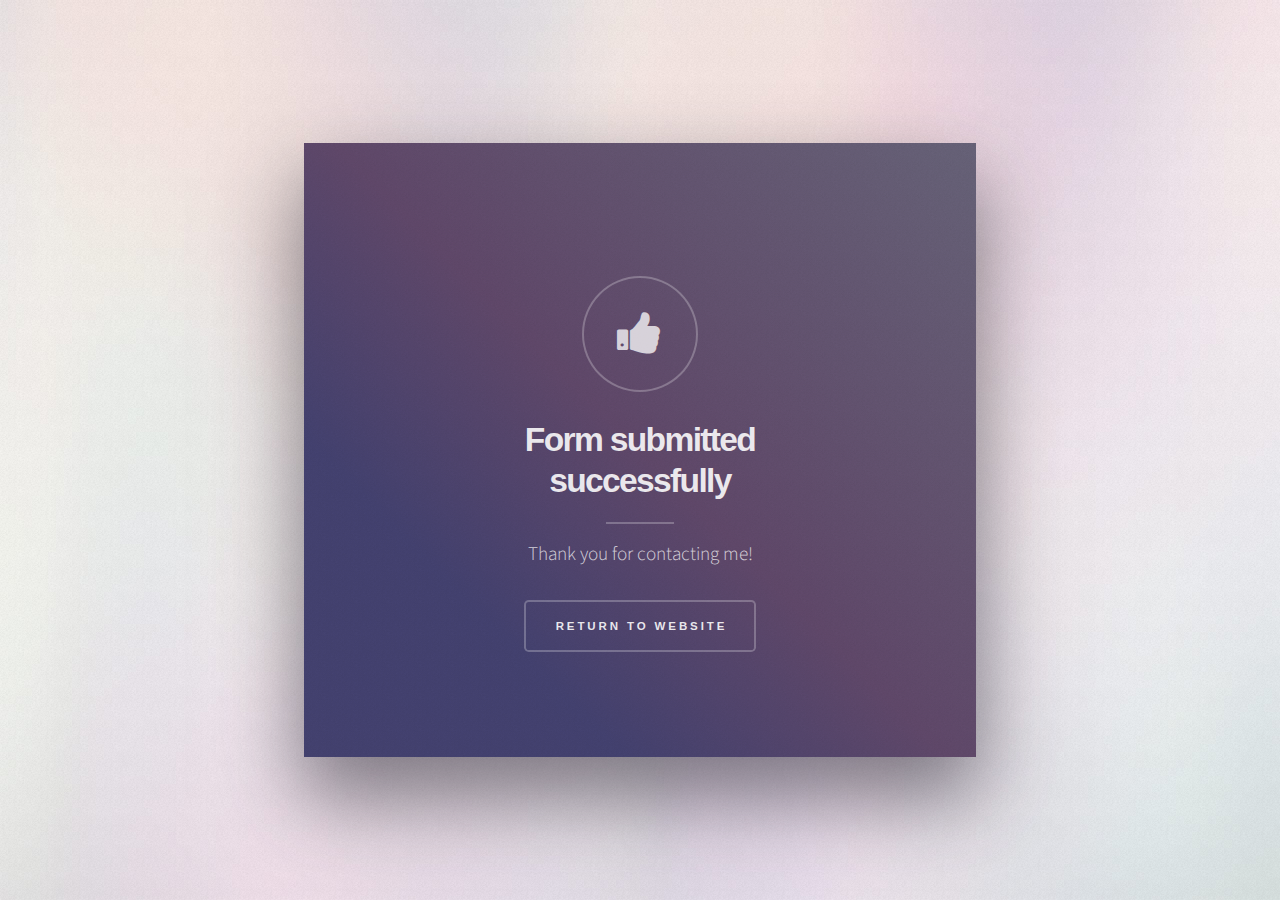
<file: thanks.html>
<!DOCTYPE HTML>
<html>
	<head>
		<title>Thank you for contacting me!</title>
		<meta charset="utf-8" />
		<meta name="viewport" content="width=device-width, initial-scale=1, user-scalable=no" />
		<link rel="stylesheet" href="assets/css/main.css" />
      <link rel="apple-touch-icon" sizes="180x180" href="images/favicons/apple-touch-icon.png">
      <link rel="icon" type="image/png" sizes="32x32" href="images/favicons/favicon-32x32.png">
      <link rel="icon" type="image/png" sizes="16x16" href="images/favicons/favicon-16x16.png">
      <link rel="manifest" href="images/site.webmanifest">
      <link rel="mask-icon" href="images/favicons/safari-pinned-tab.svg" color="#5bbad5">
      <link rel="shortcut icon" href="images/favicons/favicon.ico">
      <meta name="msapplication-TileColor" content="#603cba">
      <meta name="msapplication-config" content="images/browserconfig.xml">
      <meta name="theme-color" content="#ffffff">
		<noscript><link rel="stylesheet" href="assets/css/noscript.css" /></noscript>
	</head>
	<body>

		<!-- Page Wrapper -->
			<div id="page-wrapper">

				<!-- Wrapper -->
					<div id="wrapper-thanks">

						<!-- Panel -->
							<section class="panel banner color4 small">
								<div class="thanks span-8">
									<ul class="grid-icons two thanks">
										<li><span class="icon fa-thumbs-up"></span></li>
									</ul>
									<h2 class="major centered">Form submitted successfully</h2>
									<p>Thank you for contacting me!</p>
									<a href="https://augine.github.io" class="button">Return to website</a>
								</div>
							</section>

					</div>

			</div>

		<!-- Scripts -->
			<script src="assets/js/jquery.min.js"></script>
			<script src="assets/js/skel.min.js"></script>
			<script src="assets/js/main.js"></script>

	</body>
</html>
</file>
<file: assets/css/noscript.css>
/*
	Ethereal by HTML5 UP
	html5up.net | @ajlkn
	Free for personal and commercial use under the CCA 3.0 license (html5up.net/license)
*/

/* Page */

	body {
		overflow-x: scroll;
	}
</file>
<file: assets/css/main.css>
@import url(font-awesome.min.css);
@import url("https://fonts.googleapis.com/css?family=Source+Sans+Pro:300,400,300i,400i");

/*
	Ethereal by HTML5 UP
	html5up.net | @ajlkn
	Free for personal and commercial use under the CCA 3.0 license (html5up.net/license)
*/

/* Reset */

	html, body, div, span, applet, object, iframe, h1, h2, h3, h4, h5, h6, p, blockquote, pre, a, abbr, acronym, address, big, cite, code, del, dfn, em, img, ins, kbd, q, s, samp, small, strike, strong, sub, sup, tt, var, b, u, i, center, dl, dt, dd, ol, ul, li, fieldset, form, label, legend, table, caption, tbody, tfoot, thead, tr, th, td, article, aside, canvas, details, embed, figure, figcaption, footer, header, hgroup, menu, nav, output, ruby, section, summary, time, mark, audio, video {
		margin: 0;
		padding: 0;
		border: 0;
		font-size: 100%;
		font: inherit;
		vertical-align: baseline;
	}

	article, aside, details, figcaption, figure, footer, header, hgroup, menu, nav, section {
		display: block;
	}

	body {
		line-height: 1;
	}

	ol, ul {
		list-style: none;
	}

	blockquote, q {
		quotes: none;
	}

	blockquote:before, blockquote:after, q:before, q:after {
		content: '';
		content: none;
	}

	table {
		border-collapse: collapse;
		border-spacing: 0;
	}

	body {
		-webkit-text-size-adjust: none;
	}

/* Box Model */

	*, *:before, *:after {
		-moz-box-sizing: border-box;
		-webkit-box-sizing: border-box;
		box-sizing: border-box;
	}

/* Page */

	@-moz-keyframes load-spinner {
		0% {
			-moz-transform: rotate(0deg);
			-webkit-transform: rotate(0deg);
			-ms-transform: rotate(0deg);
			transform: rotate(0deg);
		}

		100% {
			-moz-transform: rotate(360deg);
			-webkit-transform: rotate(360deg);
			-ms-transform: rotate(360deg);
			transform: rotate(360deg);
		}
	}

	@-webkit-keyframes load-spinner {
		0% {
			-moz-transform: rotate(0deg);
			-webkit-transform: rotate(0deg);
			-ms-transform: rotate(0deg);
			transform: rotate(0deg);
		}

		100% {
			-moz-transform: rotate(360deg);
			-webkit-transform: rotate(360deg);
			-ms-transform: rotate(360deg);
			transform: rotate(360deg);
		}
	}

	@-ms-keyframes load-spinner {
		0% {
			-moz-transform: rotate(0deg);
			-webkit-transform: rotate(0deg);
			-ms-transform: rotate(0deg);
			transform: rotate(0deg);
		}

		100% {
			-moz-transform: rotate(360deg);
			-webkit-transform: rotate(360deg);
			-ms-transform: rotate(360deg);
			transform: rotate(360deg);
		}
	}

	@keyframes load-spinner {
		0% {
			-moz-transform: rotate(0deg);
			-webkit-transform: rotate(0deg);
			-ms-transform: rotate(0deg);
			transform: rotate(0deg);
		}

		100% {
			-moz-transform: rotate(360deg);
			-webkit-transform: rotate(360deg);
			-ms-transform: rotate(360deg);
			transform: rotate(360deg);
		}
	}

	@-ms-viewport {
		width: device-width;
	}

	html {
		width: 100%;
		height: 100%;
	}

	body {
		display: -moz-flex;
		display: -webkit-flex;
		display: -ms-flex;
		display: flex;
		-moz-align-items: center;
		-webkit-align-items: center;
		-ms-align-items: center;
		align-items: center;
		-moz-justify-content: -moz-flex-start;
		-webkit-justify-content: -webkit-flex-start;
		-ms-justify-content: -ms-flex-start;
		justify-content: flex-start;
		-ms-overflow-style: scrollbar;
		width: 100%;
		height: 100%;
		min-height: 30rem;
		overflow: hidden;
	}

		body:before {
			-moz-animation: load-spinner 1s infinite linear;
			-webkit-animation: load-spinner 1s infinite linear;
			-ms-animation: load-spinner 1s infinite linear;
			animation: load-spinner 1s infinite linear;
			-moz-transition: opacity 0.25s ease;
			-webkit-transition: opacity 0.25s ease;
			-ms-transition: opacity 0.25s ease;
			transition: opacity 0.25s ease;
			-moz-transition-delay: 0s;
			-webkit-transition-delay: 0s;
			-ms-transition-delay: 0s;
			transition-delay: 0s;
			-moz-pointer-events: none;
			-webkit-pointer-events: none;
			-ms-pointer-events: none;
			pointer-events: none;
			content: '';
			display: block;
			position: absolute;
			top: 50%;
			left: 50%;
			width: 4rem;
			height: 4rem;
			margin: -2rem 0 0 -2rem;
			background-image: url("data:image/svg+xml;charset=utf8,%3Csvg xmlns='http://www.w3.org/2000/svg' xmlns:xlink='http://www.w3.org/1999/xlink' width='96px' height='96px' viewBox='0 0 96 96' zoomAndPan='disable'%3E%3Cstyle%3Ecircle %7Bfill: transparent%3B stroke: %232e2b37%3B stroke-width: 1.5px%3B %7D%3C/style%3E%3Cdefs%3E%3CclipPath id='corner'%3E%3Cpolygon points='0,0 48,0 48,48 96,48 96,96 0,96' /%3E%3C/clipPath%3E%3C/defs%3E%3Cg clip-path='url(%23corner)'%3E%3Ccircle cx='48' cy='48' r='32'/%3E%3C/g%3E%3C/svg%3E");
			background-position: center;
			background-repeat: no-repeat;
			background-size: 4rem;
			opacity: 0;
		}

		body:after {
			-moz-pointer-events: none;
			-webkit-pointer-events: none;
			-ms-pointer-events: none;
			pointer-events: none;
			content: '';
			display: block;
			position: fixed;
			top: 0;
			left: 0;
			width: 100%;
			height: 100%;
			z-index: -1;
			background-attachment: fixed;
			background-color: #e1e6e1;
			background-image: url("../../images/overlay.png"), url("../../images/bg.jpg");
			background-repeat: repeat, repeat-x;
			background-size: 128px 128px, cover;
		}

		body.is-loading *, body.is-loading *:before, body.is-loading *:after {
			-moz-animation: none !important;
			-webkit-animation: none !important;
			-ms-animation: none !important;
			animation: none !important;
			-moz-transition: none !important;
			-webkit-transition: none !important;
			-ms-transition: none !important;
			transition: none !important;
		}

		body.is-loading:before {
			-moz-transition: opacity 1s ease;
			-webkit-transition: opacity 1s ease;
			-ms-transition: opacity 1s ease;
			transition: opacity 1s ease;
			-moz-transition-delay: 0.75s;
			-webkit-transition-delay: 0.75s;
			-ms-transition-delay: 0.75s;
			transition-delay: 0.75s;
			opacity: 0.25;
		}

	@media screen and (max-width: 736px) {

		html {
			height: auto;
		}

		body {
			height: auto;
			overflow-x: hidden;
			overflow-y: auto;
		}

	}

	@media screen and (max-width: 480px) {

		html, body {
			min-width: 320px;
		}

	}

/* Typography */

	html {
		font-size: 18pt;
		font-size: 1vmax;
	}

		@media screen and (max-width: 1680px) {

			html {
				font-size: 12pt;
				font-size: 1.1vmax;
			}

		}

		@media screen and (max-width: 1280px) {

			html {
				font-size: 11pt;
				font-size: 1.5vmax;
			}

		}

	body, input, select, textarea {
		color: rgba(255, 255, 255, 0.75);
		font-family: "Source Sans Pro", Helvetica, sans-serif;
		font-size: 1rem;
		font-weight: 300;
		line-height: 1.65;
	}

	a {
		-moz-transition: color 0.2s ease-in-out, border-bottom-color 0.2s ease-in-out;
		-webkit-transition: color 0.2s ease-in-out, border-bottom-color 0.2s ease-in-out;
		-ms-transition: color 0.2s ease-in-out, border-bottom-color 0.2s ease-in-out;
		transition: color 0.2s ease-in-out, border-bottom-color 0.2s ease-in-out;
		color: inherit;
		border-bottom: dotted 1px;
		text-decoration: none;
	}

		a:hover {
			border-bottom-color: transparent;
			color: #ffe4b4;
		}

	strong, b {
		color: rgba(255, 255, 255, 0.875);
		font-weight: 400;
	}

	em, i {
		font-style: italic;
	}

	p {
		margin: 0 0 1.5rem 0;
	}

		body.is-ie p {
			width: 100%;
		}

	h1, h2, h3, h4, h5, h6 {
		color: rgba(255, 255, 255, 0.875);
		font-family: Arial, Helvetica, sans-serif;
		font-weight: 700;
		line-height: 1.3;
		margin: 0 0 0.75rem 0;
		letter-spacing: -0.05em;
	}

		h1 a, h2 a, h3 a, h4 a, h5 a, h6 a {
			color: inherit;
			text-decoration: none;
		}

	h1.major, h2.major, h3.major {
		position: relative;
	}

		h1.major:after, h2.major:after, h3.major:after {
			content: '';
			position: absolute;
			left: 0;
			width: 3.5rem;
			height: 0.1rem;
			background-color: rgba(255, 255, 255, 0.25);
		}

	h1.centered, h2.centered, h3.centered {
		text-align: center;
	}

		h1.centered:after, h2.centered:after, h3.centered:after {
			content: '';
			position: absolute;
         left: calc(50% - 1.75rem);
			width: 3.5rem;
			height: 0.1rem;
			background-color: rgba(255, 255, 255, 0.25);
		}

	h1 {
		font-size: 3rem;
		line-height: 1.2;
	}

		h1.major {
			margin: 0 0 2.625rem 0;
		}

			h1.major:after {
				bottom: -1.325rem;
			}

	h2 {
		font-size: 1.75rem;
		line-height: 1.2;
	}

		h2.major {
			margin: 0 0 1.9875rem 0;
		}

			h2.major:after {
				bottom: -1.2rem;
			}

	h3 {
		font-size: 1.325rem;
	}

		h3.major {
			margin: 0 0 1.875rem 0;
		}

			h3.major:after {
				bottom: -0.75rem;
			}

	h4 {
		font-size: 1rem;
	}

	h5 {
		font-size: 0.9rem;
	}

	h6 {
		font-size: 0.7rem;
	}

	sub {
		font-size: 0.8rem;
		position: relative;
		top: 0.5rem;
	}

	sup {
		font-size: 0.8rem;
		position: relative;
		top: -0.5rem;
	}

	blockquote {
		border-left: solid 0.25rem rgba(255, 255, 255, 0.25);
		font-style: italic;
		margin: 0 0 1.5rem 0;
		padding: 0.375rem 0 0.375rem 1.5rem;
	}

	code {
		background: rgba(0, 0, 0, 0.25);
		border-radius: 0.25rem;
		font-family: "Courier New", monospace;
		font-size: 0.8rem;
		margin: 0 0.25rem;
		padding: 0.25rem 0.65rem;
	}

	pre {
		-webkit-overflow-scrolling: touch;
		font-family: "Courier New", monospace;
		font-size: 0.8rem;
		margin: 0 0 1.5rem 0;
		white-space: pre-wrap;
	}

		pre code {
			display: block;
			line-height: 1.625;
			padding: 1rem 1.5rem;
			overflow-x: auto;
			margin: 0;
		}

	hr {
		border: 0;
		border-bottom: solid 2px rgba(255, 255, 255, 0.25);
		margin: 1.875rem 0;
	}

	.align-left {
		text-align: left;
	}

	.align-center {
		text-align: center;
	}

	.align-right {
		text-align: right;
	}

	@media screen and (max-width: 736px) {

		html {
			font-size: 12pt;
		}

		h1 {
			font-size: 2.25rem;
			line-height: 1.2;
		}

			h1.major {
				margin: 0 0 2.625rem 0;
			}

				h1.major:after {
					bottom: -1.325rem;
				}

		h2 {
			font-size: 1.5rem;
			line-height: 1.2;
		}

			h2.major {
				margin: 0 0 1.9875rem 0;
			}

				h2.major:after {
					bottom: -1.2rem;
				}

		h3 {
			font-size: 1rem;
		}

			h3.major {
				margin: 0 0 1.875rem 0;
			}

				h3.major:after {
					bottom: -0.75rem;
				}

		h4 {
			font-size: 1rem;
		}

		h5 {
			font-size: 0.9rem;
		}

		h6 {
			font-size: 0.7rem;
		}

		h1 br, h2 br, h3 br, h4 br, h5 br, h6 br {
			display: none;
		}

	}

	@media screen and (max-width: 360px) {

		html {
			font-size: 11pt;
		}

	}

/* Form */

	form {
		display: -moz-flex;
		display: -webkit-flex;
		display: -ms-flex;
		display: flex;
		-moz-flex-wrap: wrap;
		-webkit-flex-wrap: wrap;
		-ms-flex-wrap: wrap;
		flex-wrap: wrap;
		width: calc(100% + 3rem);
		margin: -1.5rem 0 1.5rem -1.5rem;
	}

		form > .field {
			-moz-flex-grow: 0;
			-webkit-flex-grow: 0;
			-ms-flex-grow: 0;
			flex-grow: 0;
			-moz-flex-shrink: 0;
			-webkit-flex-shrink: 0;
			-ms-flex-shrink: 0;
			flex-shrink: 0;
			padding: 1.5rem 0 0 1.5rem;
			width: calc(100% - 1.5rem);
		}

			form > .field.half {
				width: calc(50% - 0.75rem);
			}

			form > .field.third {
				width: calc(100%/3 - 0.5rem);
			}

			form > .field.quarter {
				width: calc(25% - 0.375rem);
			}

		form > .actions {
			-moz-flex-grow: 0;
			-webkit-flex-grow: 0;
			-ms-flex-grow: 0;
			flex-grow: 0;
			-moz-flex-shrink: 1;
			-webkit-flex-shrink: 1;
			-ms-flex-shrink: 1;
			flex-shrink: 1;
			margin: 1.5rem 0 0 1.5rem;
		}

	label {
		color: rgba(255, 255, 255, 0.875);
		display: block;
		font-family: Arial, Helvetica, sans-serif;
		font-size: 0.8rem;
		font-weight: 700;
		margin: 0 0 0.4875rem 0;
	}

	input[type="text"],
	input[type="password"],
	input[type="email"],
	input[type="tel"],
	select,
	textarea {
		-moz-appearance: none;
		-webkit-appearance: none;
		-ms-appearance: none;
		appearance: none;
		background: transparent;
		border: solid 2px rgba(255, 255, 255, 0.25);
		border-radius: 0.25rem;
		color: inherit;
		display: block;
		outline: 0;
		padding: 0 0.75rem;
		text-decoration: none;
		width: 100%;
	}

		input[type="text"]:invalid,
		input[type="password"]:invalid,
		input[type="email"]:invalid,
		input[type="tel"]:invalid,
		select:invalid,
		textarea:invalid {
			box-shadow: none;
		}

		input[type="text"]:focus,
		input[type="password"]:focus,
		input[type="email"]:focus,
		input[type="tel"]:focus,
		select:focus,
		textarea:focus {
			border-color: #ffe4b4;
		}

	option {
		background-color: rgba(255, 255, 255, 0.875);
		color: #2e2b37;
	}

	.select-wrapper {
		text-decoration: none;
		display: block;
		position: relative;
	}

		.select-wrapper:before {
			-moz-osx-font-smoothing: grayscale;
			-webkit-font-smoothing: antialiased;
			font-family: FontAwesome;
			font-style: normal;
			font-weight: normal;
			text-transform: none !important;
		}

		.select-wrapper:before {
			display: block;
			content: '\f107';
			position: absolute;
			top: 0;
			right: 0;
			width: 2.5rem;
			height: 2.5rem;
			line-height: 2.5rem;
			color: rgba(255, 255, 255, 0.75);
			pointer-events: none;
			text-align: center;
		}

			body.is-ie .select-wrapper:before {
				line-height: 2.5;
			}

		.select-wrapper select::-ms-expand {
			display: none;
		}

	input[type="text"],
	input[type="password"],
	input[type="email"],
	select {
		height: 2.5rem;
	}

	textarea {
		padding: 0.75rem 1rem;
	}

	input[type="checkbox"],
	input[type="radio"] {
		-moz-appearance: none;
		-webkit-appearance: none;
		-ms-appearance: none;
		appearance: none;
		display: block;
		float: left;
		margin-right: -2rem;
		opacity: 0;
		width: 1rem;
		z-index: -1;
	}

		input[type="checkbox"] + label,
		input[type="radio"] + label {
			text-decoration: none;
			position: relative;
			color: rgba(255, 255, 255, 0.75);
			cursor: pointer;
			display: inline-block;
			font-size: 1rem;
			font-weight: 300;
			margin-bottom: 0;
			padding-left: 2.5rem;
			padding-right: 1rem;
		}

			input[type="checkbox"] + label:before,
			input[type="radio"] + label:before {
				-moz-osx-font-smoothing: grayscale;
				-webkit-font-smoothing: antialiased;
				font-family: FontAwesome;
				font-style: normal;
				font-weight: normal;
				text-transform: none !important;
			}

			input[type="checkbox"] + label:before,
			input[type="radio"] + label:before {
				content: '';
				display: inline-block;
				position: absolute;
				top: 0;
				left: 0;
				width: 1.5rem;
				height: 1.5rem;
				line-height: 1.4375rem;
				background: rgba(255, 255, 255, 0.075);
				border: solid 1px rgba(255, 255, 255, 0.25);
				border-radius: 0.25rem;
				color: #2e2b37;
				text-align: center;
			}

				body.is-ie input[type="checkbox"] + label:before, body.is-ie
				input[type="radio"] + label:before {
					line-height: 1.5;
				}

		input[type="checkbox"]:checked + label:before,
		input[type="radio"]:checked + label:before {
			content: '\f00c';
			background: rgba(255, 255, 255, 0.875);
			border-color: rgba(255, 255, 255, 0.875);
		}

		input[type="checkbox"]:focus + label:before,
		input[type="radio"]:focus + label:before {
			border-color: #ffe4b4;
			box-shadow: 0 0 0 1px #ffe4b4;
		}

		input[type="checkbox"]:focus:checked + label:before,
		input[type="radio"]:focus:checked + label:before {
			background: #ffe4b4;
		}

		input[type="checkbox"].color1 + label:before,
		input[type="radio"].color1 + label:before {
			color: #726193;
		}

		input[type="checkbox"].color2 + label:before,
		input[type="radio"].color2 + label:before {
			color: #e37b7c;
		}

		input[type="checkbox"].color3 + label:before,
		input[type="radio"].color3 + label:before {
			color: #ffe4b4;
		}

		input[type="checkbox"].color4 + label:before,
		input[type="radio"].color4 + label:before {
			color: #353865;
		}

	input[type="checkbox"] + label:before {
		border-radius: 0.25rem;
	}

	input[type="radio"] + label:before {
		border-radius: 100%;
	}

	::-webkit-input-placeholder {
		color: rgba(255, 255, 255, 0.5) !important;
		opacity: 1.0;
	}

	:-moz-placeholder {
		color: rgba(255, 255, 255, 0.5) !important;
		opacity: 1.0;
	}

	::-moz-placeholder {
		color: rgba(255, 255, 255, 0.5) !important;
		opacity: 1.0;
	}

	:-ms-input-placeholder {
		color: rgba(255, 255, 255, 0.5) !important;
		opacity: 1.0;
	}

	.formerize-placeholder {
		color: rgba(255, 255, 255, 0.5) !important;
		opacity: 1.0;
	}

	@media screen and (max-width: 736px) {

		form {
			margin: -1.5rem 0 1.5rem 0;
			width: 100%;
		}

			form > .field {
				padding: 1.5rem 0 0 0;
				width: 100% !important;
			}

			form > .actions {
				margin: 1.5rem 0 0 0;
			}

	}

/* Icon */

	.icon {
		text-decoration: none;
		position: relative;
		border-bottom: none;
	}

		.icon:before {
			-moz-osx-font-smoothing: grayscale;
			-webkit-font-smoothing: antialiased;
			font-family: FontAwesome;
			font-style: normal;
			font-weight: normal;
			text-transform: none !important;
		}

		.icon > .label {
			display: none;
		}

/* Image */

	.image {
		display: inline-block;
		position: relative;
		border: 0;
	}

		.image.filtered:after {
			background-image: url("../../images/overlay.png"), linear-gradient(45deg, rgba(114, 97, 147, 0.25) 25%, rgba(227, 123, 124, 0.25) 50%, rgba(255, 228, 180, 0.25));
			background-size: 128px 128px, auto;
			-moz-pointer-events: none;
			-webkit-pointer-events: none;
			-ms-pointer-events: none;
			pointer-events: none;
			content: '';
			position: absolute;
			top: 0;
			left: 0;
			width: 100%;
			height: 100%;
			opacity: 1;
			z-index: 1;
		}

		.image.filtered.tinted:after {
			background-image: url("../../images/overlay.png"), linear-gradient(45deg, rgba(114, 97, 147, 0.25) 25%, rgba(227, 123, 124, 0.25) 50%, rgba(255, 228, 180, 0.25)), linear-gradient(0deg, rgba(0, 0, 0, 0.25), rgba(0, 0, 0, 0.25));
			background-size: 128px 128px, auto, auto;
		}

		.image[data-position] img {
			-moz-object-fit: cover;
			-webkit-object-fit: cover;
			-ms-object-fit: cover;
			object-fit: cover;
			display: block;
			position: absolute;
			top: 0;
			left: 0;
			width: 100%;
			height: 100%;
		}

		.image[data-position="top left"] img {
			-moz-object-position: top left;
			-webkit-object-position: top left;
			-ms-object-position: top left;
			object-position: top left;
		}

		.image[data-position="top"] img {
			-moz-object-position: top;
			-webkit-object-position: top;
			-ms-object-position: top;
			object-position: top;
		}

		.image[data-position="top right"] img {
			-moz-object-position: top right;
			-webkit-object-position: top right;
			-ms-object-position: top right;
			object-position: top right;
		}

		.image[data-position="right"] img {
			-moz-object-position: right;
			-webkit-object-position: right;
			-ms-object-position: right;
			object-position: right;
		}

		.image[data-position="bottom right"] img {
			-moz-object-position: bottom right;
			-webkit-object-position: bottom right;
			-ms-object-position: bottom right;
			object-position: bottom right;
		}

		.image[data-position="bottom"] img {
			-moz-object-position: bottom;
			-webkit-object-position: bottom;
			-ms-object-position: bottom;
			object-position: bottom;
		}

		.image[data-position="bottom left"] img {
			-moz-object-position: bottom left;
			-webkit-object-position: bottom left;
			-ms-object-position: bottom left;
			object-position: bottom left;
		}

		.image[data-position="left"] img {
			-moz-object-position: left;
			-webkit-object-position: left;
			-ms-object-position: left;
			object-position: left;
		}

		.image[data-position="center"] img {
			-moz-object-position: center;
			-webkit-object-position: center;
			-ms-object-position: center;
			object-position: center;
		}

		.image[data-position="25% 25%"] img {
			-moz-object-position: 25% 25%;
			-webkit-object-position: 25% 25%;
			-ms-object-position: 25% 25%;
			object-position: 25% 25%;
		}

		.image[data-position="75% 25%"] img {
			-moz-object-position: 75% 25%;
			-webkit-object-position: 75% 25%;
			-ms-object-position: 75% 25%;
			object-position: 75% 25%;
		}

		.image[data-position="75% 75%"] img {
			-moz-object-position: 75% 75%;
			-webkit-object-position: 75% 75%;
			-ms-object-position: 75% 75%;
			object-position: 75% 75%;
		}

		.image[data-position="25% 75%"] img {
			-moz-object-position: 25% 75%;
			-webkit-object-position: 25% 75%;
			-ms-object-position: 25% 75%;
			object-position: 25% 75%;
		}

		.image img {
			display: block;
		}

		.image.left, .image.right {
			max-width: 40%;
		}

			.image.left img, .image.right img {
				width: 100%;
			}

		.image.left {
			float: left;
			padding: 0 1.5rem 1rem 0;
			top: 0.25rem;
		}

		.image.right {
			float: right;
			padding: 0 0 1rem 1.5rem;
			top: 0.25rem;
		}

		.image.fit {
			display: block;
			margin: 0 0 1.5rem 0;
			width: 100%;
		}

			.image.fit img {
				width: 100%;
			}

		.image.main {
			display: block;
			margin: 0 0 2.25rem 0;
			width: 100%;
		}

			.image.main img {
				width: 100%;
			}

/* List */

	ol {
		list-style: decimal;
		margin: 0 0 1.5rem 0;
		padding-left: 1.25rem;
	}

		ol li {
			padding-left: 0.25rem;
		}

	ul {
		list-style: disc;
		margin: 0 0 1.5rem 0;
		padding-left: 1rem;
	}

		ul li {
			padding-left: 0.5rem;
		}

		ul.alt {
			list-style: none;
			padding-left: 0;
		}

			ul.alt li {
				border-top: solid 1px rgba(255, 255, 255, 0.25);
				padding: 0.5rem 0;
			}

				ul.alt li:first-child {
					border-top: 0;
					padding-top: 0;
				}

		ul.icons {
			cursor: default;
			list-style: none;
			padding-left: 0;
		}

			ul.icons li {
				display: inline-block;
				padding: 0 1rem 0 0;
			}

				ul.icons li:last-child {
					padding-right: 0;
				}

				ul.icons li .icon:before {
					font-size: 1.25em;
				}

		ul.actions {
			cursor: default;
			list-style: none;
			padding-left: 0;
		}

			ul.actions li {
				display: inline-block;
				padding: 0 0.75rem 0 0;
				vertical-align: middle;
			}

				ul.actions li:last-child {
					padding-right: 0;
				}

			ul.actions.small li {
				padding: 0 0.375rem 0 0;
			}

			ul.actions.vertical li {
				display: block;
				padding: 0.75rem 0 0 0;
			}

				ul.actions.vertical li:first-child {
					padding-top: 0;
				}

				ul.actions.vertical li > * {
					margin-bottom: 0;
				}

			ul.actions.vertical.small li {
				padding: 0.375rem 0 0 0;
			}

				ul.actions.vertical.small li:first-child {
					padding-top: 0;
				}

			ul.actions.fit {
				display: table;
				margin-left: -0.75rem;
				padding: 0;
				table-layout: fixed;
				width: calc(100% + 0.75rem);
			}

				ul.actions.fit li {
					display: table-cell;
					padding: 0 0 0 0.75rem;
				}

					ul.actions.fit li > * {
						margin-bottom: 0;
					}

				ul.actions.fit.small {
					margin-left: -0.375rem;
					width: calc(100% + 0.375rem);
				}

					ul.actions.fit.small li {
						padding: 0 0 0 0.375rem;
					}

		ul.contact-icons {
			list-style: none;
			padding-left: 0;
		}

			ul.contact-icons > li {
				margin: 1.25rem 0 0 0;
				padding-left: 0;
			}

				ul.contact-icons > li:before {
					display: inline-block;
					width: 2.25rem;
					height: 2.25rem;
					line-height: 2.25rem;
					border-radius: 2.25rem;
					background-color: white;
					color: #2e2b37;
					cursor: default;
					font-size: 1.125rem;
					margin-right: 1rem;
					text-align: center;
					vertical-align: middle;
				}

					body.is-ie ul.contact-icons > li:before {
						line-height: 2.125;
					}

				ul.contact-icons > li a {
					border-bottom: 0;
				}

			ul.contact-icons.color1 > li:before {
				color: #726193;
			}

			ul.contact-icons.color2 > li:before {
				color: #e37b7c;
			}

			ul.contact-icons.color3 > li:before {
				color: #ffe4b4;
			}

			ul.contact-icons.color4 > li:before {
				color: #353865;
			}

		ul.grid-icons {
			display: -moz-flex;
			display: -webkit-flex;
			display: -ms-flex;
			display: flex;
			-moz-flex-wrap: wrap;
			-webkit-flex-wrap: wrap;
			-ms-flex-wrap: wrap;
			flex-wrap: wrap;
			-moz-justify-content: center;
			-webkit-justify-content: center;
			-ms-justify-content: center;
			justify-content: center;
			list-style: none;
			margin: 0 0 1.5rem 0;
			padding-left: 0;
		}

			ul.grid-icons .icon {
				display: block;
				position: relative;
				width: 100%;
				text-align: center;
			}

				ul.grid-icons .icon:before {
					display: block;
					width: 6rem;
					height: 6rem;
					line-height: 6rem;
					border-radius: 6rem;
					box-shadow: inset 0 0 0 2px rgba(255, 255, 255, 0.25);
					font-size: 2.5rem;
					margin: 0 auto;
					text-align: center;
				}

					body.is-ie ul.grid-icons .icon:before {
						line-height: 2.375;
					}

			ul.grid-icons > li {
				-moz-flex-grow: 0;
				-webkit-flex-grow: 0;
				-ms-flex-grow: 0;
				flex-grow: 0;
				-moz-flex-shrink: 0;
				-webkit-flex-shrink: 0;
				-ms-flex-shrink: 0;
				flex-shrink: 0;
				position: relative;
				margin: 1.5rem 0 0 1.5rem;
				padding-left: 0;
			}

			ul.grid-icons.connected > li:before {
				content: '';
				display: block;
				position: absolute;
				width: 1.5rem;
				height: 2px;
				top: 50%;
				left: -1.5rem;
				background-color: rgba(255, 255, 255, 0.25);
			}

			ul.grid-icons.connected > li:after {
				content: '';
				display: block;
				position: absolute;
				width: 2px;
				height: 1.5rem;
				top: -1.5rem;
				left: 50%;
				background-color: rgba(255, 255, 255, 0.25);
			}

			ul.grid-icons.two {
				width: 14rem;
			}

				ul.grid-icons.two > li:nth-child(-n + 2) {
					margin-top: 0;
				}

					ul.grid-icons.two > li:nth-child(-n + 2):after {
						display: none;
					}

				ul.grid-icons.two > li:nth-child(2n - 1) {
					margin-left: 0;
				}

					ul.grid-icons.two > li:nth-child(2n - 1):before {
						display: none;
					}

			ul.grid-icons.three {
				width: 21.5rem;
			}

				ul.grid-icons.three > li:nth-child(-n + 3) {
					margin-top: 0;
				}

					ul.grid-icons.three > li:nth-child(-n + 3):after {
						display: none;
					}

				ul.grid-icons.three > li:nth-child(3n - 2) {
					margin-left: 0;
				}

					ul.grid-icons.three > li:nth-child(3n - 2):before {
						display: none;
					}

			ul.grid-icons.four {
				width: 29rem;
			}

				ul.grid-icons.four > li:nth-child(-n + 4) {
					margin-top: 0;
				}

					ul.grid-icons.four > li:nth-child(-n + 4):after {
						display: none;
					}

				ul.grid-icons.four > li:nth-child(4n - 3) {
					margin-left: 0;
				}

					ul.grid-icons.four > li:nth-child(4n - 3):before {
						display: none;
					}

	dl {
		margin: 0 0 1.5rem 0;
	}

		dl dt {
			display: block;
			font-weight: 400;
			margin: 0 0 0.75rem 0;
		}

		dl dd {
			margin-left: 1.5rem;
		}

	@media screen and (max-width: 736px) {

		ul.grid-icons {
			-moz-justify-content: -moz-flex-start;
			-webkit-justify-content: -webkit-flex-start;
			-ms-justify-content: -ms-flex-start;
			justify-content: flex-start;
			width: 100% !important;
			margin: -1rem 0 1.5rem -1rem;
		}
      
		ul.grid-icons.thanks {
			-moz-justify-content: -moz-center;
			-webkit-justify-content: -webkit-center;
			-ms-justify-content: -ms-center;
			justify-content: center;
			width: 100% !important;
		}

			ul.grid-icons .icon:before {
				width: 4.5rem;
				height: 4.5rem;
				line-height: 4.5rem;
				font-size: 1.75rem;
			}

			ul.grid-icons > li {
				margin: 1rem 0 0 1rem !important;
			}

				ul.grid-icons > li:before {
					display: none !important;
				}

				ul.grid-icons > li:after {
					display: none !important;
				}

	}

/* Table */

	.table-wrapper {
		-webkit-overflow-scrolling: touch;
		overflow-x: auto;
	}

	table {
		margin: 0 0 1.5rem 0;
		width: 100%;
	}

		table tbody tr {
			border: solid 1px rgba(255, 255, 255, 0.25);
			border-left: 0;
			border-right: 0;
		}

			table tbody tr:nth-child(2n + 1) {
				background-color: rgba(255, 255, 255, 0.075);
			}

		table td {
			padding: 0.75rem 0.75rem;
		}

		table th {
			color: rgba(255, 255, 255, 0.875);
			font-size: 0.9rem;
			font-weight: 400;
			padding: 0 0.75rem 0.75rem 0.75rem;
			text-align: left;
		}

		table thead {
			border-bottom: solid 2px rgba(255, 255, 255, 0.25);
		}

		table tfoot {
			border-top: solid 2px rgba(255, 255, 255, 0.25);
		}

		table.alt {
			border-collapse: separate;
		}

			table.alt tbody tr td {
				border: solid 1px rgba(255, 255, 255, 0.25);
				border-left-width: 0;
				border-top-width: 0;
			}

				table.alt tbody tr td:first-child {
					border-left-width: 1px;
				}

			table.alt tbody tr:first-child td {
				border-top-width: 1px;
			}

			table.alt thead {
				border-bottom: 0;
			}

			table.alt tfoot {
				border-top: 0;
			}

/* Button */

	input[type="submit"],
	input[type="reset"],
	input[type="button"],
	button,
	.button {
		-moz-appearance: none;
		-webkit-appearance: none;
		-ms-appearance: none;
		appearance: none;
		-moz-transition: background-color 0.2s ease-in-out, box-shadow 0.2s ease-in-out, color 0.2s ease-in-out;
		-webkit-transition: background-color 0.2s ease-in-out, box-shadow 0.2s ease-in-out, color 0.2s ease-in-out;
		-ms-transition: background-color 0.2s ease-in-out, box-shadow 0.2s ease-in-out, color 0.2s ease-in-out;
		transition: background-color 0.2s ease-in-out, box-shadow 0.2s ease-in-out, color 0.2s ease-in-out;
		background-color: transparent;
		border: 0;
		border-radius: 0.25rem;
		box-shadow: inset 0 0 0 2px rgba(255, 255, 255, 0.25);
		color: rgba(255, 255, 255, 0.875) !important;
		cursor: pointer;
		display: inline-block;
		font-family: Arial, Helvetica, sans-serif;
		font-size: 0.6rem;
		font-weight: 700;
		height: 2.75rem;
		letter-spacing: 0.15rem;
		line-height: 2.75rem;
		padding: 0 1.5rem 0 1.65rem;
		text-align: center;
		text-decoration: none;
		text-transform: uppercase;
		white-space: nowrap;
	}

		input[type="submit"]:hover,
		input[type="reset"]:hover,
		input[type="button"]:hover,
		button:hover,
		.button:hover {
			box-shadow: inset 0 0 0 2px #ffe4b4;
			color: #ffe4b4 !important;
		}

		input[type="submit"]:active,
		input[type="reset"]:active,
		input[type="button"]:active,
		button:active,
		.button:active {
			background-color: rgba(255, 228, 180, 0.125);
		}

		input[type="submit"].icon:before,
		input[type="reset"].icon:before,
		input[type="button"].icon:before,
		button.icon:before,
		.button.icon:before {
			display: inline-block;
			position: relative;
			top: -0.075rem;
			vertical-align: middle;
			font-size: 0.8rem;
			margin: 0 0.375rem 0 -0.325rem;
		}

		input[type="submit"].icon.circle,
		input[type="reset"].icon.circle,
		input[type="button"].icon.circle,
		button.icon.circle,
		.button.icon.circle {
			position: relative;
			width: 3.125rem;
			height: 3.125rem;
			line-height: 3.125rem;
			text-indent: 3.125rem;
			border-radius: 100%;
			overflow: hidden;
			padding: 0;
			letter-spacing: 0;
		}

			input[type="submit"].icon.circle:before,
			input[type="reset"].icon.circle:before,
			input[type="button"].icon.circle:before,
			button.icon.circle:before,
			.button.icon.circle:before {
				display: block;
				position: absolute;
				top: 0;
				left: 0;
				width: inherit;
				height: inherit;
				font-size: 1.25rem;
				line-height: inherit;
				margin: 0;
				text-indent: 0;
			}

			input[type="submit"].icon.circle.fa-angle-left:before,
			input[type="reset"].icon.circle.fa-angle-left:before,
			input[type="button"].icon.circle.fa-angle-left:before,
			button.icon.circle.fa-angle-left:before,
			.button.icon.circle.fa-angle-left:before {
				position: relative;
				left: -0.1rem;
				font-size: 1.75rem;
			}

			input[type="submit"].icon.circle.fa-angle-right:before,
			input[type="reset"].icon.circle.fa-angle-right:before,
			input[type="button"].icon.circle.fa-angle-right:before,
			button.icon.circle.fa-angle-right:before,
			.button.icon.circle.fa-angle-right:before {
				position: relative;
				left: 0.1rem;
				font-size: 1.75rem;
			}

		input[type="submit"].fit,
		input[type="reset"].fit,
		input[type="button"].fit,
		button.fit,
		.button.fit {
			display: block;
			margin: 0 0 0.75rem 0;
			width: 100%;
		}

		input[type="submit"].small,
		input[type="reset"].small,
		input[type="button"].small,
		button.small,
		.button.small {
			font-size: 0.4rem;
			height: 1.875rem;
			line-height: 1.875rem;
			padding: 0 1.25rem 0 1.4rem;
		}

		input[type="submit"].large,
		input[type="reset"].large,
		input[type="button"].large,
		button.large,
		.button.large {
			font-size: 0.8rem;
			height: 3.3125rem;
			line-height: 3.3125rem;
			padding: 0 2rem 0 2.15rem;
		}

		input[type="submit"].special,
		input[type="reset"].special,
		input[type="button"].special,
		button.special,
		.button.special {
			background-color: white;
			box-shadow: none;
			color: #2e2b37 !important;
		}

			input[type="submit"].special.color1,
			input[type="reset"].special.color1,
			input[type="button"].special.color1,
			button.special.color1,
			.button.special.color1 {
				color: #726193 !important;
			}

			input[type="submit"].special.color2,
			input[type="reset"].special.color2,
			input[type="button"].special.color2,
			button.special.color2,
			.button.special.color2 {
				color: #e37b7c !important;
			}

			input[type="submit"].special.color3,
			input[type="reset"].special.color3,
			input[type="button"].special.color3,
			button.special.color3,
			.button.special.color3 {
				color: #ffe4b4 !important;
			}

			input[type="submit"].special.color4,
			input[type="reset"].special.color4,
			input[type="button"].special.color4,
			button.special.color4,
			.button.special.color4 {
				color: #353865 !important;
			}

			input[type="submit"].special:hover,
			input[type="reset"].special:hover,
			input[type="button"].special:hover,
			button.special:hover,
			.button.special:hover {
				background-color: #ffe4b4;
			}

			input[type="submit"].special:active,
			input[type="reset"].special:active,
			input[type="button"].special:active,
			button.special:active,
			.button.special:active {
				background-color: #fdd997;
			}

		input[type="submit"].disabled, input[type="submit"]:disabled,
		input[type="reset"].disabled,
		input[type="reset"]:disabled,
		input[type="button"].disabled,
		input[type="button"]:disabled,
		button.disabled,
		button:disabled,
		.button.disabled,
		.button:disabled {
			-moz-pointer-events: none;
			-webkit-pointer-events: none;
			-ms-pointer-events: none;
			pointer-events: none;
			cursor: default;
			opacity: 0.5;
		}

/* Gallery */

	@-moz-keyframes gallery-modal-spinner {
		0% {
			-moz-transform: rotate(0deg);
			-webkit-transform: rotate(0deg);
			-ms-transform: rotate(0deg);
			transform: rotate(0deg);
		}

		100% {
			-moz-transform: rotate(360deg);
			-webkit-transform: rotate(360deg);
			-ms-transform: rotate(360deg);
			transform: rotate(360deg);
		}
	}

	@-webkit-keyframes gallery-modal-spinner {
		0% {
			-moz-transform: rotate(0deg);
			-webkit-transform: rotate(0deg);
			-ms-transform: rotate(0deg);
			transform: rotate(0deg);
		}

		100% {
			-moz-transform: rotate(360deg);
			-webkit-transform: rotate(360deg);
			-ms-transform: rotate(360deg);
			transform: rotate(360deg);
		}
	}

	@-ms-keyframes gallery-modal-spinner {
		0% {
			-moz-transform: rotate(0deg);
			-webkit-transform: rotate(0deg);
			-ms-transform: rotate(0deg);
			transform: rotate(0deg);
		}

		100% {
			-moz-transform: rotate(360deg);
			-webkit-transform: rotate(360deg);
			-ms-transform: rotate(360deg);
			transform: rotate(360deg);
		}
	}

	@keyframes gallery-modal-spinner {
		0% {
			-moz-transform: rotate(0deg);
			-webkit-transform: rotate(0deg);
			-ms-transform: rotate(0deg);
			transform: rotate(0deg);
		}

		100% {
			-moz-transform: rotate(360deg);
			-webkit-transform: rotate(360deg);
			-ms-transform: rotate(360deg);
			transform: rotate(360deg);
		}
	}

	.gallery {
		-moz-align-items: stretch;
		-webkit-align-items: stretch;
		-ms-align-items: stretch;
		align-items: stretch;
		display: -moz-flex;
		display: -webkit-flex;
		display: -ms-flex;
		display: flex;
		height: 100%;
	}

		.gallery > * {
			width: 20rem;
			height: 100%;
		}

		.gallery .image {
			display: block;
			position: relative;
			border-bottom: 0;
			overflow: hidden;
		}

			.gallery .image img {
				-moz-transition: -moz-transform 0.2s ease-in-out;
				-webkit-transition: -webkit-transform 0.2s ease-in-out;
				-ms-transition: -ms-transform 0.2s ease-in-out;
				transition: transform 0.2s ease-in-out;
			}

			.gallery .image:after {
				-moz-transition: opacity 0.2s ease-in-out;
				-webkit-transition: opacity 0.2s ease-in-out;
				-ms-transition: opacity 0.2s ease-in-out;
				transition: opacity 0.2s ease-in-out;
			}

			.gallery .image:hover img {
				-moz-transform: scale(1.025);
				-webkit-transform: scale(1.025);
				-ms-transform: scale(1.025);
				transform: scale(1.025);
			}

			.gallery .image:hover:after {
				opacity: 0;
			}

		.gallery .group {
			display: -moz-flex;
			display: -webkit-flex;
			display: -ms-flex;
			display: flex;
			-moz-flex-wrap: wrap;
			-webkit-flex-wrap: wrap;
			-ms-flex-wrap: wrap;
			flex-wrap: wrap;
		}

			.gallery .group > * {
				height: 50%;
			}

		.gallery .modal {
			display: -moz-flex;
			display: -webkit-flex;
			display: -ms-flex;
			display: flex;
			-moz-align-items: center;
			-webkit-align-items: center;
			-ms-align-items: center;
			align-items: center;
			-moz-justify-content: center;
			-webkit-justify-content: center;
			-ms-justify-content: center;
			justify-content: center;
			-moz-pointer-events: none;
			-webkit-pointer-events: none;
			-ms-pointer-events: none;
			pointer-events: none;
			-moz-user-select: none;
			-webkit-user-select: none;
			-ms-user-select: none;
			user-select: none;
			-moz-transition: opacity 0.5s ease, visibility 0.5s, z-index 0.5s;
			-webkit-transition: opacity 0.5s ease, visibility 0.5s, z-index 0.5s;
			-ms-transition: opacity 0.5s ease, visibility 0.5s, z-index 0.5s;
			transition: opacity 0.5s ease, visibility 0.5s, z-index 0.5s;
			-webkit-tap-highlight-color: transparent;
			position: fixed;
			top: 0;
			left: 0;
			width: 100%;
			height: 100%;
			background-color: rgba(46, 43, 55, 0.875);
			opacity: 0;
			outline: 0;
			visibility: none;
			z-index: 0;
		}

			.gallery .modal:before {
				-moz-animation: gallery-modal-spinner 1s infinite linear;
				-webkit-animation: gallery-modal-spinner 1s infinite linear;
				-ms-animation: gallery-modal-spinner 1s infinite linear;
				animation: gallery-modal-spinner 1s infinite linear;
				-moz-transition: opacity 0.25s ease;
				-webkit-transition: opacity 0.25s ease;
				-ms-transition: opacity 0.25s ease;
				transition: opacity 0.25s ease;
				-moz-transition-delay: 0.5s;
				-webkit-transition-delay: 0.5s;
				-ms-transition-delay: 0.5s;
				transition-delay: 0.5s;
				content: '';
				display: block;
				position: absolute;
				top: 50%;
				left: 50%;
				width: 4rem;
				height: 4rem;
				margin: -2rem 0 0 -2rem;
				background-image: url("data:image/svg+xml;charset=utf8,%3Csvg xmlns='http://www.w3.org/2000/svg' xmlns:xlink='http://www.w3.org/1999/xlink' width='96px' height='96px' viewBox='0 0 96 96' zoomAndPan='disable'%3E%3Cstyle%3Ecircle %7Bfill: transparent%3B stroke: rgba(255, 255, 255, 0.875)%3B stroke-width: 1.5px%3B %7D%3C/style%3E%3Cdefs%3E%3CclipPath id='corner'%3E%3Cpolygon points='0,0 48,0 48,48 96,48 96,96 0,96' /%3E%3C/clipPath%3E%3C/defs%3E%3Cg clip-path='url(%23corner)'%3E%3Ccircle cx='48' cy='48' r='32'/%3E%3C/g%3E%3C/svg%3E");
				background-position: center;
				background-repeat: no-repeat;
				background-size: 4rem;
				opacity: 0;
			}

			.gallery .modal:after {
				content: '';
				display: block;
				position: absolute;
				top: 0.5rem;
				right: 0.5rem;
				width: 4rem;
				height: 4rem;
				background-image: url("data:image/svg+xml;charset=utf8,%3Csvg xmlns='http://www.w3.org/2000/svg' xmlns:xlink='http://www.w3.org/1999/xlink' width='64px' height='64px' viewBox='0 0 64 64' zoomAndPan='disable'%3E%3Cstyle%3Eline %7Bstroke: rgba(255, 255, 255, 0.875)%3Bstroke-width: 1.5px%3B%7D%3C/style%3E%3Cline x1='20' y1='20' x2='44' y2='44' /%3E%3Cline x1='20' y1='44' x2='44' y2='20' /%3E%3C/svg%3E");
				background-position: center;
				background-repeat: no-repeat;
				background-size: 3rem;
				cursor: pointer;
			}

			.gallery .modal .inner {
				-moz-transform: translateY(0.75rem);
				-webkit-transform: translateY(0.75rem);
				-ms-transform: translateY(0.75rem);
				transform: translateY(0.75rem);
				-moz-transition: opacity 0.25s ease, -moz-transform 0.25s ease;
				-webkit-transition: opacity 0.25s ease, -webkit-transform 0.25s ease;
				-ms-transition: opacity 0.25s ease, -ms-transform 0.25s ease;
				transition: opacity 0.25s ease, transform 0.25s ease;
				opacity: 0;
			}

				.gallery .modal .inner img {
					display: block;
					max-width: 90vw;
					max-height: 85vh;
					box-shadow: 0 1rem 3rem 0 rgba(0, 0, 0, 0.35);
				}

			.gallery .modal.visible {
				-moz-pointer-events: auto;
				-webkit-pointer-events: auto;
				-ms-pointer-events: auto;
				pointer-events: auto;
				opacity: 1;
				visibility: visible;
				z-index: 11000;
			}

				.gallery .modal.visible:before {
					opacity: 1;
				}

			.gallery .modal.loaded .inner {
				-moz-transform: translateY(0);
				-webkit-transform: translateY(0);
				-ms-transform: translateY(0);
				transform: translateY(0);
				-moz-transition: opacity 0.5s ease, -moz-transform 0.5s ease;
				-webkit-transition: opacity 0.5s ease, -webkit-transform 0.5s ease;
				-ms-transition: opacity 0.5s ease, -ms-transform 0.5s ease;
				transition: opacity 0.5s ease, transform 0.5s ease;
				opacity: 1;
			}

			.gallery .modal.loaded:before {
				-moz-transition-delay: 0s;
				-webkit-transition-delay: 0s;
				-ms-transition-delay: 0s;
				transition-delay: 0s;
				opacity: 0;
			}

	@media screen and (max-width: 980px) {

		.gallery .modal .inner img {
			max-width: 100vw;
		}

	}

	@media screen and (max-width: 736px) {

		.gallery {
			-moz-flex-direction: column;
			-webkit-flex-direction: column;
			-ms-flex-direction: column;
			flex-direction: column;
			height: auto;
		}

			.gallery > * {
				height: auto;
				width: 100%;
			}

			.gallery .image {
				width: 100%;
				height: 40rem;
			}

			.gallery .group .span-0-25 {
				width: 8.33333%;
			}

			.gallery .group .span-0-5 {
				width: 16.66666%;
			}

			.gallery .group .span-0-75 {
				width: 25%;
			}

			.gallery .group .span-1 {
				width: 33.33333%;
			}

			.gallery .group .span-1-25 {
				width: 41.66666%;
			}

			.gallery .group .span-1-5 {
				width: 50%;
			}

			.gallery .group .span-1-75 {
				width: 58.33333%;
			}

			.gallery .group .span-2 {
				width: 66.66666%;
			}

			.gallery .group .span-2-25 {
				width: 74.99999%;
			}

			.gallery .group .span-2-5 {
				width: 83.33332%;
			}

			.gallery .group .span-2-75 {
				width: 91.66666%;
			}

			.gallery .group .span-3 {
				width: 99.99999%;
			}

			.gallery .group .span-3-25 {
				width: 108.33332%;
			}

			.gallery .group .span-3-5 {
				width: 116.66666%;
			}

			.gallery .group .span-3-75 {
				width: 124.99999%;
			}

			.gallery .group .span-4 {
				width: 133.33332%;
			}

			.gallery .group .span-4-25 {
				width: 141.66665%;
			}

			.gallery .group .span-4-5 {
				width: 149.99998%;
			}

			.gallery .group .span-4-75 {
				width: 158.33332%;
			}

			.gallery .group .span-5 {
				width: 166.66665%;
			}

			.gallery .group .span-5-25 {
				width: 174.99998%;
			}

			.gallery .group .span-5-5 {
				width: 183.33331%;
			}

			.gallery .group .span-5-75 {
				width: 191.66665%;
			}

			.gallery .group .span-6 {
				width: 199.99998%;
			}

			.gallery .group .span-6-25 {
				width: 208.33331%;
			}

			.gallery .group .span-6-5 {
				width: 216.66665%;
			}

			.gallery .group .span-6-75 {
				width: 224.99998%;
			}

			.gallery .group .span-7 {
				width: 233.33331%;
			}

			.gallery .group .span-7-25 {
				width: 241.66664%;
			}

			.gallery .group .span-7-5 {
				width: 249.99997%;
			}

			.gallery .group .span-7-75 {
				width: 258.33331%;
			}

			.gallery .group .span-8 {
				width: 266.66664%;
			}

			.gallery .group .span-8-25 {
				width: 274.99997%;
			}

			.gallery .group .span-8-5 {
				width: 283.33331%;
			}

			.gallery .group .span-8-75 {
				width: 291.66664%;
			}

			.gallery .group .span-9 {
				width: 299.99997%;
			}

			.gallery .group .span-9-25 {
				width: 308.3333%;
			}

			.gallery .group .span-9-5 {
				width: 316.66664%;
			}

			.gallery .group .span-9-75 {
				width: 324.99997%;
			}

			.gallery .group .span-10 {
				width: 333.3333%;
			}

			.gallery .group .image {
				height: 20rem;
			}

	}

	@media screen and (max-width: 480px) {

		.gallery .image {
			height: 30rem;
		}

		.gallery .group .image {
			height: 12.5rem;
		}

	}

/* Panel */

	.panel {
		display: -moz-flex;
		display: -webkit-flex;
		display: -ms-flex;
		display: flex;
		-moz-flex-grow: 0;
		-webkit-flex-grow: 0;
		-ms-flex-grow: 0;
		flex-grow: 0;
		-moz-flex-shrink: 0;
		-webkit-flex-shrink: 0;
		-ms-flex-shrink: 0;
		flex-shrink: 0;
		-moz-justify-content: center;
		-webkit-justify-content: center;
		-ms-justify-content: center;
		justify-content: center;
		-moz-align-items: stretch;
		-webkit-align-items: stretch;
		-ms-align-items: stretch;
		align-items: stretch;
		height: 100%;
		overflow-x: hidden;
		overflow-y: auto;
	}

		.panel > * {
			position: relative;
			min-width: 10rem;
		}

			.panel > *.color0 {
				background-image: url("../../images/overlay.png"), linear-gradient(45deg, #739dae 10%, #c77d8b 58%, #db9967);
				background-size: 128px 128px, auto;
			}

			.panel > *.color1 {
				background-image: url("../../images/overlay.png"), linear-gradient(45deg, rgba(114, 97, 147, 0.25) 25%, rgba(227, 123, 124, 0.25) 50%, rgba(255, 228, 180, 0.25));
				background-size: 128px 128px, auto;
				background-color: #726193;
			}

			.panel > *.color2 {
				background-image: url("../../images/overlay.png"), linear-gradient(45deg, rgba(114, 97, 147, 0.25) 25%, rgba(227, 123, 124, 0.25) 50%, rgba(255, 228, 180, 0.25));
				background-size: 128px 128px, auto;
				background-color: #e37b7c;
			}

			.panel > *.color3 {
				background-image: url("../../images/overlay.png"), linear-gradient(45deg, rgba(114, 97, 147, 0.25) 25%, rgba(227, 123, 124, 0.25) 50%, rgba(255, 228, 180, 0.25));
				background-size: 128px 128px, auto;
				background-color: #ffe4b4;
			}

			.panel > *.color4 {
				background-image: url("../../images/overlay.png"), linear-gradient(45deg, rgba(114, 97, 147, 0.25) 25%, rgba(227, 123, 124, 0.25) 50%, rgba(255, 228, 180, 0.25));
				background-size: 128px 128px, auto;
				background-color: #353865;
			}

			.panel > *.color1-alt {
				background-image: url("../../images/overlay.png"), linear-gradient(45deg, rgba(114, 97, 147, 0.175) 25%, rgba(227, 123, 124, 0.175) 50%, rgba(255, 228, 180, 0.175));
				background-size: 128px 128px, auto;
				background-color: #6c5e86;
			}

			.panel > *.color2-alt {
				background-image: url("../../images/overlay.png"), linear-gradient(45deg, rgba(114, 97, 147, 0.175) 25%, rgba(227, 123, 124, 0.175) 50%, rgba(255, 228, 180, 0.175));
				background-size: 128px 128px, auto;
				background-color: #de7172;
			}

			.panel > *.color3-alt {
				background-image: url("../../images/overlay.png"), linear-gradient(45deg, rgba(114, 97, 147, 0.175) 25%, rgba(227, 123, 124, 0.175) 50%, rgba(255, 228, 180, 0.175));
				background-size: 128px 128px, auto;
				background-color: #fedea6;
			}

			.panel > *.color4-alt {
				background-image: url("../../images/overlay.png"), linear-gradient(45deg, rgba(114, 97, 147, 0.175) 25%, rgba(227, 123, 124, 0.175) 50%, rgba(255, 228, 180, 0.175));
				background-size: 128px 128px, auto;
				background-color: #323459;
			}

		.panel > .intro {
			padding: 3.5rem 3.5rem 2rem 3.5rem ;
			display: -moz-flex;
			display: -webkit-flex;
			display: -ms-flex;
			display: flex;
			-moz-flex-grow: 0;
			-webkit-flex-grow: 0;
			-ms-flex-grow: 0;
			flex-grow: 0;
			-moz-flex-shrink: 0;
			-webkit-flex-shrink: 0;
			-ms-flex-shrink: 0;
			flex-shrink: 0;
			-moz-justify-content: center;
			-webkit-justify-content: center;
			-ms-justify-content: center;
			justify-content: center;
			-moz-align-items: -moz-flex-start;
			-webkit-align-items: -webkit-flex-start;
			-ms-align-items: -ms-flex-start;
			align-items: flex-start;
			-moz-flex-direction: column;
			-webkit-flex-direction: column;
			-ms-flex-direction: column;
			flex-direction: column;
			width: 22rem;
		}

		.panel > .thanks {
			padding: 3.5rem 3.5rem 2rem 3.5rem ;
			display: -moz-flex;
			display: -webkit-flex;
			display: -ms-flex;
			display: flex;
			-moz-flex-grow: 0;
			-webkit-flex-grow: 0;
			-ms-flex-grow: 0;
			flex-grow: 0;
			-moz-flex-shrink: 0;
			-webkit-flex-shrink: 0;
			-ms-flex-shrink: 0;
			flex-shrink: 0;
			-moz-justify-content: center;
			-webkit-justify-content: center;
			-ms-justify-content: center;
			justify-content: center;
			-moz-align-items: -moz-center;
			-webkit-align-items: -webkit-center;
			-ms-align-items: -ms-center;
			align-items: center;
			-moz-flex-direction: column;
			-webkit-flex-direction: column;
			-ms-flex-direction: column;
			flex-direction: column;
			width: 22rem;
		}

			.panel > .intro.joined {
				width: 18.5rem;
				padding-right: 0;
			}

				.panel > .intro.joined + .inner {
					padding-left: 2.625rem;
				}

		.panel > .inner {
			padding: 3.5rem 3.5rem 2rem 3.5rem ;
			display: -moz-flex;
			display: -webkit-flex;
			display: -ms-flex;
			display: flex;
			-moz-flex-grow: 1;
			-webkit-flex-grow: 1;
			-ms-flex-grow: 1;
			flex-grow: 1;
			-moz-flex-shrink: 1;
			-webkit-flex-shrink: 1;
			-ms-flex-shrink: 1;
			flex-shrink: 1;
			-moz-justify-content: center;
			-webkit-justify-content: center;
			-ms-justify-content: center;
			justify-content: center;
			-moz-align-items: -moz-flex-start;
			-webkit-align-items: -webkit-flex-start;
			-ms-align-items: -ms-flex-start;
			align-items: flex-start;
			-moz-flex-direction: column;
			-webkit-flex-direction: column;
			-ms-flex-direction: column;
			flex-direction: column;
			position: relative;
			width: 100%;
		}

			.panel > .inner.columns {
				display: -moz-flex;
				display: -webkit-flex;
				display: -ms-flex;
				display: flex;
				-moz-justify-content: center;
				-webkit-justify-content: center;
				-ms-justify-content: center;
				justify-content: center;
				-moz-align-items: center;
				-webkit-align-items: center;
				-ms-align-items: center;
				align-items: center;
				-moz-flex-direction: row;
				-webkit-flex-direction: row;
				-ms-flex-direction: row;
				flex-direction: row;
			}

				.panel > .inner.columns > * {
					-moz-flex-grow: 0;
					-webkit-flex-grow: 0;
					-ms-flex-grow: 0;
					flex-grow: 0;
					-moz-flex-shrink: 0;
					-webkit-flex-shrink: 0;
					-ms-flex-shrink: 0;
					flex-shrink: 0;
					margin-left: 3.5rem;
				}

				.panel > .inner.columns > :first-child {
					margin-left: 0;
				}

				.panel > .inner.columns.divided > * {
					margin-left: 7rem;
				}

					.panel > .inner.columns.divided > *:before {
						content: '';
						position: absolute;
						top: 3.5rem;
						width: 2px;
						height: calc(100% - 7rem);
						margin-left: -3.5rem;
						background-color: rgba(255, 255, 255, 0.25);
					}

				.panel > .inner.columns.divided > :first-child {
					margin-left: 0;
				}

					.panel > .inner.columns.divided > :first-child:before {
						display: none;
					}

				.panel > .inner.columns.aligned {
					-moz-align-items: -moz-flex-start;
					-webkit-align-items: -webkit-flex-start;
					-ms-align-items: -ms-flex-start;
					align-items: flex-start;
				}

		.panel .span-0-25 {
			width: 2.5rem;
		}

		.panel .span-0-5 {
			width: 5rem;
		}

		.panel .span-0-75 {
			width: 7.5rem;
		}

		.panel .span-1 {
			width: 10rem;
		}

		.panel .span-1-25 {
			width: 12.5rem;
		}

		.panel .span-1-5 {
			width: 15rem;
		}

		.panel .span-1-75 {
			width: 17.5rem;
		}

		.panel .span-2 {
			width: 20rem;
		}

		.panel .span-2-25 {
			width: 22.5rem;
		}

		.panel .span-2-5 {
			width: 25rem;
		}

		.panel .span-2-75 {
			width: 27.5rem;
		}

		.panel .span-3 {
			width: 30rem;
		}

		.panel .span-3-25 {
			width: 32.5rem;
		}

		.panel .span-3-5 {
			width: 35rem;
		}

		.panel .span-3-75 {
			width: 37.5rem;
		}

		.panel .span-4 {
			width: 40rem;
		}

		.panel .span-4-25 {
			width: 42.5rem;
		}

		.panel .span-4-5 {
			width: 45rem;
		}

		.panel .span-4-75 {
			width: 47.5rem;
		}

		.panel .span-5 {
			width: 50rem;
		}

		.panel .span-5-25 {
			width: 52.5rem;
		}

		.panel .span-5-5 {
			width: 55rem;
		}

		.panel .span-5-75 {
			width: 57.5rem;
		}

		.panel .span-6 {
			width: 60rem;
		}

		.panel .span-6-25 {
			width: 62.5rem;
		}

		.panel .span-6-5 {
			width: 65rem;
		}

		.panel .span-6-75 {
			width: 67.5rem;
		}

		.panel .span-7 {
			width: 70rem;
		}

		.panel .span-7-25 {
			width: 72.5rem;
		}

		.panel .span-7-5 {
			width: 75rem;
		}

		.panel .span-7-75 {
			width: 77.5rem;
		}

		.panel .span-8 {
			width: 80rem;
		}

		.panel .span-8-25 {
			width: 82.5rem;
		}

		.panel .span-8-5 {
			width: 85rem;
		}

		.panel .span-8-75 {
			width: 87.5rem;
		}

		.panel .span-9 {
			width: 90rem;
		}

		.panel .span-9-25 {
			width: 92.5rem;
		}

		.panel .span-9-5 {
			width: 95rem;
		}

		.panel .span-9-75 {
			width: 97.5rem;
		}

		.panel .span-10 {
			width: 100rem;
		}

		.panel.small {
			width: 35rem;
		}

		.panel.medium {
			width: 50rem;
		}

		.panel.large {
			width: 65rem;
		}

		.panel.small .span-0-25, .panel.medium .span-0-25, .panel.large .span-0-25 {
			width: 2.5%;
		}

		.panel.small .span-0-5, .panel.medium .span-0-5, .panel.large .span-0-5 {
			width: 5%;
		}

		.panel.small .span-0-75, .panel.medium .span-0-75, .panel.large .span-0-75 {
			width: 7.5%;
		}

		.panel.small .span-1, .panel.medium .span-1, .panel.large .span-1 {
			width: 10%;
		}

		.panel.small .span-1-25, .panel.medium .span-1-25, .panel.large .span-1-25 {
			width: 12.5%;
		}

		.panel.small .span-1-5, .panel.medium .span-1-5, .panel.large .span-1-5 {
			width: 15%;
		}

		.panel.small .span-1-75, .panel.medium .span-1-75, .panel.large .span-1-75 {
			width: 17.5%;
		}

		.panel.small .span-2, .panel.medium .span-2, .panel.large .span-2 {
			width: 20%;
		}

		.panel.small .span-2-25, .panel.medium .span-2-25, .panel.large .span-2-25 {
			width: 22.5%;
		}

		.panel.small .span-2-5, .panel.medium .span-2-5, .panel.large .span-2-5 {
			width: 25%;
		}

		.panel.small .span-2-75, .panel.medium .span-2-75, .panel.large .span-2-75 {
			width: 27.5%;
		}

		.panel.small .span-3, .panel.medium .span-3, .panel.large .span-3 {
			width: 30%;
		}

		.panel.small .span-3-25, .panel.medium .span-3-25, .panel.large .span-3-25 {
			width: 32.5%;
		}

		.panel.small .span-3-5, .panel.medium .span-3-5, .panel.large .span-3-5 {
			width: 35%;
		}

		.panel.small .span-3-75, .panel.medium .span-3-75, .panel.large .span-3-75 {
			width: 37.5%;
		}

		.panel.small .span-4, .panel.medium .span-4, .panel.large .span-4 {
			width: 40%;
		}

		.panel.small .span-4-25, .panel.medium .span-4-25, .panel.large .span-4-25 {
			width: 42.5%;
		}

		.panel.small .span-4-5, .panel.medium .span-4-5, .panel.large .span-4-5 {
			width: 45%;
		}

		.panel.small .span-4-75, .panel.medium .span-4-75, .panel.large .span-4-75 {
			width: 47.5%;
		}

		.panel.small .span-5, .panel.medium .span-5, .panel.large .span-5 {
			width: 50%;
		}

		.panel.small .span-5-25, .panel.medium .span-5-25, .panel.large .span-5-25 {
			width: 52.5%;
		}

		.panel.small .span-5-5, .panel.medium .span-5-5, .panel.large .span-5-5 {
			width: 55%;
		}

		.panel.small .span-5-75, .panel.medium .span-5-75, .panel.large .span-5-75 {
			width: 57.5%;
		}

		.panel.small .span-6, .panel.medium .span-6, .panel.large .span-6 {
			width: 60%;
		}

		.panel.small .span-6-25, .panel.medium .span-6-25, .panel.large .span-6-25 {
			width: 62.5%;
		}

		.panel.small .span-6-5, .panel.medium .span-6-5, .panel.large .span-6-5 {
			width: 65%;
		}

		.panel.small .span-6-75, .panel.medium .span-6-75, .panel.large .span-6-75 {
			width: 67.5%;
		}

		.panel.small .span-7, .panel.medium .span-7, .panel.large .span-7 {
			width: 70%;
		}

		.panel.small .span-7-25, .panel.medium .span-7-25, .panel.large .span-7-25 {
			width: 72.5%;
		}

		.panel.small .span-7-5, .panel.medium .span-7-5, .panel.large .span-7-5 {
			width: 75%;
		}

		.panel.small .span-7-75, .panel.medium .span-7-75, .panel.large .span-7-75 {
			width: 77.5%;
		}

		.panel.small .span-8, .panel.medium .span-8, .panel.large .span-8 {
			width: 80%;
		}

		.panel.small .span-8-25, .panel.medium .span-8-25, .panel.large .span-8-25 {
			width: 82.5%;
		}

		.panel.small .span-8-5, .panel.medium .span-8-5, .panel.large .span-8-5 {
			width: 85%;
		}

		.panel.small .span-8-75, .panel.medium .span-8-75, .panel.large .span-8-75 {
			width: 87.5%;
		}

		.panel.small .span-9, .panel.medium .span-9, .panel.large .span-9 {
			width: 90%;
		}

		.panel.small .span-9-25, .panel.medium .span-9-25, .panel.large .span-9-25 {
			width: 92.5%;
		}

		.panel.small .span-9-5, .panel.medium .span-9-5, .panel.large .span-9-5 {
			width: 95%;
		}

		.panel.small .span-9-75, .panel.medium .span-9-75, .panel.large .span-9-75 {
			width: 97.5%;
		}

		.panel.small .span-10, .panel.medium .span-10, .panel.large .span-10 {
			width: 100%;
		}

		.panel.color0 {
			background-image: url("../../images/overlay.png"), linear-gradient(45deg, #726193 20%, #e37b7c 60%, #ffe4b4);
			background-size: 128px 128px, auto;
		}

		.panel.color1 {
			background-image: url("../../images/overlay.png"), linear-gradient(45deg, rgba(114, 97, 147, 0.25) 25%, rgba(227, 123, 124, 0.25) 50%, rgba(255, 228, 180, 0.25));
			background-size: 128px 128px, auto;
			background-color: #726193;
		}

		.panel.color2 {
			background-image: url("../../images/overlay.png"), linear-gradient(45deg, rgba(114, 97, 147, 0.25) 25%, rgba(227, 123, 124, 0.25) 50%, rgba(255, 228, 180, 0.25));
			background-size: 128px 128px, auto;
			background-color: #e37b7c;
		}

		.panel.color3 {
			background-image: url("../../images/overlay.png"), linear-gradient(45deg, rgba(114, 97, 147, 0.25) 25%, rgba(227, 123, 124, 0.25) 50%, rgba(255, 228, 180, 0.25));
			background-size: 128px 128px, auto;
			background-color: #ffe4b4;
		}

		.panel.color4 {
			background-image: url("../../images/overlay.png"), linear-gradient(45deg, rgba(114, 97, 147, 0.25) 25%, rgba(227, 123, 124, 0.25) 50%, rgba(255, 228, 180, 0.25));
			background-size: 128px 128px, auto;
			background-color: #353865;
		}

		.panel.color1-alt {
			background-image: url("../../images/overlay.png"), linear-gradient(45deg, rgba(114, 97, 147, 0.175) 25%, rgba(227, 123, 124, 0.175) 50%, rgba(255, 228, 180, 0.175));
			background-size: 128px 128px, auto;
			background-color: #6c5e86;
		}

		.panel.color2-alt {
			background-image: url("../../images/overlay.png"), linear-gradient(45deg, rgba(114, 97, 147, 0.175) 25%, rgba(227, 123, 124, 0.175) 50%, rgba(255, 228, 180, 0.175));
			background-size: 128px 128px, auto;
			background-color: #de7172;
		}

		.panel.color3-alt {
			background-image: url("../../images/overlay.png"), linear-gradient(45deg, rgba(114, 97, 147, 0.175) 25%, rgba(227, 123, 124, 0.175) 50%, rgba(255, 228, 180, 0.175));
			background-size: 128px 128px, auto;
			background-color: #fedea6;
		}

		.panel.color4-alt {
			background-image: url("../../images/overlay.png"), linear-gradient(45deg, rgba(114, 97, 147, 0.175) 25%, rgba(227, 123, 124, 0.175) 50%, rgba(255, 228, 180, 0.175));
			background-size: 128px 128px, auto;
			background-color: #323459;
		}

	@media screen and (max-width: 736px) {

		.panel {
			-moz-flex-direction: column;
			-webkit-flex-direction: column;
			-ms-flex-direction: column;
			flex-direction: column;
			height: auto;
		}

			.panel > *.color1 {
				background-image: url("../../images/overlay.png"), linear-gradient(135deg, rgba(114, 97, 147, 0.25) 25%, rgba(227, 123, 124, 0.25) 50%, rgba(255, 228, 180, 0.25));
				background-size: 128px 128px, auto;
				background-color: #726193;
			}

			.panel > *.color2 {
				background-image: url("../../images/overlay.png"), linear-gradient(135deg, rgba(114, 97, 147, 0.25) 25%, rgba(227, 123, 124, 0.25) 50%, rgba(255, 228, 180, 0.25));
				background-size: 128px 128px, auto;
				background-color: #e37b7c;
			}

			.panel > *.color3 {
				background-image: url("../../images/overlay.png"), linear-gradient(135deg, rgba(114, 97, 147, 0.25) 25%, rgba(227, 123, 124, 0.25) 50%, rgba(255, 228, 180, 0.25));
				background-size: 128px 128px, auto;
				background-color: #ffe4b4;
			}

			.panel > *.color4 {
				background-image: url("../../images/overlay.png"), linear-gradient(135deg, rgba(114, 97, 147, 0.25) 25%, rgba(227, 123, 124, 0.25) 50%, rgba(255, 228, 180, 0.25));
				background-size: 128px 128px, auto;
				background-color: #353865;
			}

			.panel > *.color1-alt {
				background-image: url("../../images/overlay.png"), linear-gradient(135deg, rgba(114, 97, 147, 0.175) 25%, rgba(227, 123, 124, 0.175) 50%, rgba(255, 228, 180, 0.175));
				background-size: 128px 128px, auto;
				background-color: #6c5e86;
			}

			.panel > *.color2-alt {
				background-image: url("../../images/overlay.png"), linear-gradient(135deg, rgba(114, 97, 147, 0.175) 25%, rgba(227, 123, 124, 0.175) 50%, rgba(255, 228, 180, 0.175));
				background-size: 128px 128px, auto;
				background-color: #de7172;
			}

			.panel > *.color3-alt {
				background-image: url("../../images/overlay.png"), linear-gradient(135deg, rgba(114, 97, 147, 0.175) 25%, rgba(227, 123, 124, 0.175) 50%, rgba(255, 228, 180, 0.175));
				background-size: 128px 128px, auto;
				background-color: #fedea6;
			}

			.panel > *.color4-alt {
				background-image: url("../../images/overlay.png"), linear-gradient(135deg, rgba(114, 97, 147, 0.175) 25%, rgba(227, 123, 124, 0.175) 50%, rgba(255, 228, 180, 0.175));
				background-size: 128px 128px, auto;
				background-color: #323459;
			}

			.panel > .intro {
				padding: 2.8875rem 1.75rem 1.3875rem 1.75rem ;
				width: 100% !important;
			}

				.panel > .intro.joined {
					padding-bottom: 0;
					padding-right: 1.75rem;
				}

					.panel > .intro.joined + .inner {
						padding-top: 0;
						padding-left: 1.75rem;
					}
      
			.panel > .thanks {
				padding: 2.8875rem 1.75rem 3rem 1.75rem ;
				width: 100% !important;
			}

			.panel > .inner {
				padding: 2.8875rem 1.75rem 1.3875rem 1.75rem ;
			}

				.panel > .inner.columns {
					-moz-flex-direction: column;
					-webkit-flex-direction: column;
					-ms-flex-direction: column;
					flex-direction: column;
				}

					.panel > .inner.columns > * {
						margin-left: 0;
						margin-top: 0;
					}

					.panel > .inner.columns > :first-child {
						margin-top: 0;
					}

					.panel > .inner.columns.divided > * {
						margin-left: 0;
						margin-top: 3.5rem;
					}

						.panel > .inner.columns.divided > *:before {
							content: '';
							position: absolute;
							top: auto;
							left: 1.75rem;
							width: calc(100% - 3.5rem);
							height: 2px;
							margin-left: 0;
							margin-top: -1.75rem;
						}

					.panel > .inner.columns.divided > :first-child {
						margin-top: 0;
					}

			.panel .span-0-25 {
				width: 100%;
			}

			.panel .span-0-5 {
				width: 100%;
			}

			.panel .span-0-75 {
				width: 100%;
			}

			.panel .span-1 {
				width: 100%;
			}

			.panel .span-1-25 {
				width: 100%;
			}

			.panel .span-1-5 {
				width: 100%;
			}

			.panel .span-1-75 {
				width: 100%;
			}

			.panel .span-2 {
				width: 100%;
			}

			.panel .span-2-25 {
				width: 100%;
			}

			.panel .span-2-5 {
				width: 100%;
			}

			.panel .span-2-75 {
				width: 100%;
			}

			.panel .span-3 {
				width: 100%;
			}

			.panel .span-3-25 {
				width: 100%;
			}

			.panel .span-3-5 {
				width: 100%;
			}

			.panel .span-3-75 {
				width: 100%;
			}

			.panel .span-4 {
				width: 100%;
			}

			.panel .span-4-25 {
				width: 100%;
			}

			.panel .span-4-5 {
				width: 100%;
			}

			.panel .span-4-75 {
				width: 100%;
			}

			.panel .span-5 {
				width: 100%;
			}

			.panel .span-5-25 {
				width: 100%;
			}

			.panel .span-5-5 {
				width: 100%;
			}

			.panel .span-5-75 {
				width: 100%;
			}

			.panel .span-6 {
				width: 100%;
			}

			.panel .span-6-25 {
				width: 100%;
			}

			.panel .span-6-5 {
				width: 100%;
			}

			.panel .span-6-75 {
				width: 100%;
			}

			.panel .span-7 {
				width: 100%;
			}

			.panel .span-7-25 {
				width: 100%;
			}

			.panel .span-7-5 {
				width: 100%;
			}

			.panel .span-7-75 {
				width: 100%;
			}

			.panel .span-8 {
				width: 100%;
			}

			.panel .span-8-25 {
				width: 100%;
			}

			.panel .span-8-5 {
				width: 100%;
			}

			.panel .span-8-75 {
				width: 100%;
			}

			.panel .span-9 {
				width: 100%;
			}

			.panel .span-9-25 {
				width: 100%;
			}

			.panel .span-9-5 {
				width: 100%;
			}

			.panel .span-9-75 {
				width: 100%;
			}

			.panel .span-10 {
				width: 100%;
			}

			.panel.small, .panel.medium, .panel.large {
				width: 100% !important;
			}

				.panel.small .span-0-25, .panel.medium .span-0-25, .panel.large .span-0-25 {
					width: 100%;
				}

				.panel.small .span-0-5, .panel.medium .span-0-5, .panel.large .span-0-5 {
					width: 100%;
				}

				.panel.small .span-0-75, .panel.medium .span-0-75, .panel.large .span-0-75 {
					width: 100%;
				}

				.panel.small .span-1, .panel.medium .span-1, .panel.large .span-1 {
					width: 100%;
				}

				.panel.small .span-1-25, .panel.medium .span-1-25, .panel.large .span-1-25 {
					width: 100%;
				}

				.panel.small .span-1-5, .panel.medium .span-1-5, .panel.large .span-1-5 {
					width: 100%;
				}

				.panel.small .span-1-75, .panel.medium .span-1-75, .panel.large .span-1-75 {
					width: 100%;
				}

				.panel.small .span-2, .panel.medium .span-2, .panel.large .span-2 {
					width: 100%;
				}

				.panel.small .span-2-25, .panel.medium .span-2-25, .panel.large .span-2-25 {
					width: 100%;
				}

				.panel.small .span-2-5, .panel.medium .span-2-5, .panel.large .span-2-5 {
					width: 100%;
				}

				.panel.small .span-2-75, .panel.medium .span-2-75, .panel.large .span-2-75 {
					width: 100%;
				}

				.panel.small .span-3, .panel.medium .span-3, .panel.large .span-3 {
					width: 100%;
				}

				.panel.small .span-3-25, .panel.medium .span-3-25, .panel.large .span-3-25 {
					width: 100%;
				}

				.panel.small .span-3-5, .panel.medium .span-3-5, .panel.large .span-3-5 {
					width: 100%;
				}

				.panel.small .span-3-75, .panel.medium .span-3-75, .panel.large .span-3-75 {
					width: 100%;
				}

				.panel.small .span-4, .panel.medium .span-4, .panel.large .span-4 {
					width: 100%;
				}

				.panel.small .span-4-25, .panel.medium .span-4-25, .panel.large .span-4-25 {
					width: 100%;
				}

				.panel.small .span-4-5, .panel.medium .span-4-5, .panel.large .span-4-5 {
					width: 100%;
				}

				.panel.small .span-4-75, .panel.medium .span-4-75, .panel.large .span-4-75 {
					width: 100%;
				}

				.panel.small .span-5, .panel.medium .span-5, .panel.large .span-5 {
					width: 100%;
				}

				.panel.small .span-5-25, .panel.medium .span-5-25, .panel.large .span-5-25 {
					width: 100%;
				}

				.panel.small .span-5-5, .panel.medium .span-5-5, .panel.large .span-5-5 {
					width: 100%;
				}

				.panel.small .span-5-75, .panel.medium .span-5-75, .panel.large .span-5-75 {
					width: 100%;
				}

				.panel.small .span-6, .panel.medium .span-6, .panel.large .span-6 {
					width: 100%;
				}

				.panel.small .span-6-25, .panel.medium .span-6-25, .panel.large .span-6-25 {
					width: 100%;
				}

				.panel.small .span-6-5, .panel.medium .span-6-5, .panel.large .span-6-5 {
					width: 100%;
				}

				.panel.small .span-6-75, .panel.medium .span-6-75, .panel.large .span-6-75 {
					width: 100%;
				}

				.panel.small .span-7, .panel.medium .span-7, .panel.large .span-7 {
					width: 100%;
				}

				.panel.small .span-7-25, .panel.medium .span-7-25, .panel.large .span-7-25 {
					width: 100%;
				}

				.panel.small .span-7-5, .panel.medium .span-7-5, .panel.large .span-7-5 {
					width: 100%;
				}

				.panel.small .span-7-75, .panel.medium .span-7-75, .panel.large .span-7-75 {
					width: 100%;
				}

				.panel.small .span-8, .panel.medium .span-8, .panel.large .span-8 {
					width: 100%;
				}

				.panel.small .span-8-25, .panel.medium .span-8-25, .panel.large .span-8-25 {
					width: 100%;
				}

				.panel.small .span-8-5, .panel.medium .span-8-5, .panel.large .span-8-5 {
					width: 100%;
				}

				.panel.small .span-8-75, .panel.medium .span-8-75, .panel.large .span-8-75 {
					width: 100%;
				}

				.panel.small .span-9, .panel.medium .span-9, .panel.large .span-9 {
					width: 100%;
				}

				.panel.small .span-9-25, .panel.medium .span-9-25, .panel.large .span-9-25 {
					width: 100%;
				}

				.panel.small .span-9-5, .panel.medium .span-9-5, .panel.large .span-9-5 {
					width: 100%;
				}

				.panel.small .span-9-75, .panel.medium .span-9-75, .panel.large .span-9-75 {
					width: 100%;
				}

				.panel.small .span-10, .panel.medium .span-10, .panel.large .span-10 {
					width: 100%;
				}

			.panel.color1 {
				background-image: url("../../images/overlay.png"), linear-gradient(135deg, rgba(114, 97, 147, 0.25) 25%, rgba(227, 123, 124, 0.25) 50%, rgba(255, 228, 180, 0.25));
				background-size: 128px 128px, auto;
				background-color: #726193;
			}

			.panel.color2 {
				background-image: url("../../images/overlay.png"), linear-gradient(135deg, rgba(114, 97, 147, 0.25) 25%, rgba(227, 123, 124, 0.25) 50%, rgba(255, 228, 180, 0.25));
				background-size: 128px 128px, auto;
				background-color: #e37b7c;
			}

			.panel.color3 {
				background-image: url("../../images/overlay.png"), linear-gradient(135deg, rgba(114, 97, 147, 0.25) 25%, rgba(227, 123, 124, 0.25) 50%, rgba(255, 228, 180, 0.25));
				background-size: 128px 128px, auto;
				background-color: #ffe4b4;
			}

			.panel.color4 {
				background-image: url("../../images/overlay.png"), linear-gradient(135deg, rgba(114, 97, 147, 0.25) 25%, rgba(227, 123, 124, 0.25) 50%, rgba(255, 228, 180, 0.25));
				background-size: 128px 128px, auto;
				background-color: #353865;
			}

			.panel.color1-alt {
				background-image: url("../../images/overlay.png"), linear-gradient(135deg, rgba(114, 97, 147, 0.175) 25%, rgba(227, 123, 124, 0.175) 50%, rgba(255, 228, 180, 0.175));
				background-size: 128px 128px, auto;
				background-color: #6c5e86;
			}

			.panel.color2-alt {
				background-image: url("../../images/overlay.png"), linear-gradient(135deg, rgba(114, 97, 147, 0.175) 25%, rgba(227, 123, 124, 0.175) 50%, rgba(255, 228, 180, 0.175));
				background-size: 128px 128px, auto;
				background-color: #de7172;
			}

			.panel.color3-alt {
				background-image: url("../../images/overlay.png"), linear-gradient(135deg, rgba(114, 97, 147, 0.175) 25%, rgba(227, 123, 124, 0.175) 50%, rgba(255, 228, 180, 0.175));
				background-size: 128px 128px, auto;
				background-color: #fedea6;
			}

			.panel.color4-alt {
				background-image: url("../../images/overlay.png"), linear-gradient(135deg, rgba(114, 97, 147, 0.175) 25%, rgba(227, 123, 124, 0.175) 50%, rgba(255, 228, 180, 0.175));
				background-size: 128px 128px, auto;
				background-color: #323459;
			}

	}

/* Panel (Banner) */

	.panel.banner {
		-moz-align-items: stretch;
		-webkit-align-items: stretch;
		-ms-align-items: stretch;
		align-items: stretch;
	}

		.panel.banner .content {
			padding: 3.5rem 3.5rem 2rem 3.5rem ;
			display: -moz-flex;
			display: -webkit-flex;
			display: -ms-flex;
			display: flex;
			-moz-flex-direction: column;
			-webkit-flex-direction: column;
			-ms-flex-direction: column;
			flex-direction: column;
			-moz-justify-content: center;
			-webkit-justify-content: center;
			-ms-justify-content: center;
			justify-content: center;
			-moz-flex-grow: 0;
			-webkit-flex-grow: 0;
			-ms-flex-grow: 0;
			flex-grow: 0;
			-moz-flex-shrink: 0;
			-webkit-flex-shrink: 0;
			-ms-flex-shrink: 0;
			flex-shrink: 0;
		}

			.panel.banner .content > .actions:last-child {
				margin-bottom: 0;
			}

		.panel.banner .image {
			-moz-flex-grow: 0;
			-webkit-flex-grow: 0;
			-ms-flex-grow: 0;
			flex-grow: 0;
			-moz-flex-shrink: 0;
			-webkit-flex-shrink: 0;
			-ms-flex-shrink: 0;
			flex-shrink: 0;
			position: relative;
		}

			.panel.banner .image img {
				-moz-object-fit: cover;
				-webkit-object-fit: cover;
				-ms-object-fit: cover;
				object-fit: cover;
				display: block;
				position: absolute;
				top: 0;
				left: 0;
				width: 100%;
				height: 100%;
			}

		.panel.banner.left {
			-moz-flex-direction: row;
			-webkit-flex-direction: row;
			-ms-flex-direction: row;
			flex-direction: row;
		}

		.panel.banner.right {
			-moz-flex-direction: row-reverse;
			-webkit-flex-direction: row-reverse;
			-ms-flex-direction: row-reverse;
			flex-direction: row-reverse;
		}

	@media screen and (max-width: 736px) {

		.panel.banner .content {
			padding: 2.8875rem 1.75rem 1.3875rem 1.75rem ;
			-moz-flex-basis: 60%;
			-webkit-flex-basis: 60%;
			-ms-flex-basis: 60%;
			flex-basis: 60%;
		}

			.panel.banner .content > .actions:last-child {
				margin-bottom: 1.5rem;
			}

		.panel.banner .image {
			-moz-flex-basis: 40%;
			-webkit-flex-basis: 40%;
			-ms-flex-basis: 40%;
			flex-basis: 40%;
		}

	}

	@media screen and (max-width: 736px) and (orientation: portrait) {

		.panel.banner .content {
			-moz-flex-basis: auto;
			-webkit-flex-basis: auto;
			-ms-flex-basis: auto;
			flex-basis: auto;
		}

		.panel.banner .image {
			-moz-flex-basis: auto;
			-webkit-flex-basis: auto;
			-ms-flex-basis: auto;
			flex-basis: auto;
			height: 18rem;
		}

		.panel.banner.left {
			-moz-flex-direction: column;
			-webkit-flex-direction: column;
			-ms-flex-direction: column;
			flex-direction: column;
		}

		.panel.banner.right {
			-moz-flex-direction: column-reverse;
			-webkit-flex-direction: column-reverse;
			-ms-flex-direction: column-reverse;
			flex-direction: column-reverse;
		}

	}

/* Panel (Spotlight) */

	.panel.spotlight {
		-moz-align-items: stretch;
		-webkit-align-items: stretch;
		-ms-align-items: stretch;
		align-items: stretch;
		position: relative;
	}

		.panel.spotlight > * {
			z-index: 1;
		}

		.panel.spotlight .content {
			display: -moz-flex;
			display: -webkit-flex;
			display: -ms-flex;
			display: flex;
			-moz-flex-direction: column;
			-webkit-flex-direction: column;
			-ms-flex-direction: column;
			flex-direction: column;
			-moz-justify-content: center;
			-webkit-justify-content: center;
			-ms-justify-content: center;
			justify-content: center;
			padding: 3.5rem 3.5rem 2rem 3.5rem ;
		}

		.panel.spotlight .image {
			position: absolute;
			top: 0;
			left: 0;
			width: 100%;
			height: 100%;
			z-index: 0;
		}

			.panel.spotlight .image img {
				-moz-object-fit: cover;
				-webkit-object-fit: cover;
				-ms-object-fit: cover;
				object-fit: cover;
				display: block;
				position: absolute;
				top: 0;
				left: 0;
				width: 100%;
				height: 100%;
			}

		.panel.spotlight.left {
			-moz-justify-content: -moz-flex-start;
			-webkit-justify-content: -webkit-flex-start;
			-ms-justify-content: -ms-flex-start;
			justify-content: flex-start;
		}

			.panel.spotlight.left .content {
				background-image: linear-gradient(-90deg, transparent 0%, rgba(0, 0, 0, 0.125) 30%, rgba(0, 0, 0, 0.175) 50%);
			}

		.panel.spotlight.right {
			-moz-justify-content: -moz-flex-end;
			-webkit-justify-content: -webkit-flex-end;
			-ms-justify-content: -ms-flex-end;
			justify-content: flex-end;
		}

			.panel.spotlight.right .content {
				background-image: linear-gradient(90deg, transparent 0%, rgba(0, 0, 0, 0.125) 30%, rgba(0, 0, 0, 0.175) 50%);
			}

	@media screen and (max-width: 736px) {

		.panel.spotlight .content {
			padding: 2.8875rem 1.75rem 1.3875rem 1.75rem ;
			-moz-flex-direction: column !important;
			-webkit-flex-direction: column !important;
			-ms-flex-direction: column !important;
			flex-direction: column !important;
			background-image: linear-gradient(0deg, rgba(0, 0, 0, 0.25) 70%, rgba(0, 0, 0, 0.175)) !important;
			min-height: 25rem;
		}

	}

	@media screen and (max-width: 480px) {

		.panel.spotlight .content {
			min-height: 30rem;
		}

	}

/* Page Wrapper */

	#page-wrapper {
		display: -moz-flex;
		display: -webkit-flex;
		display: -ms-flex;
		display: flex;
		-moz-align-items: center;
		-webkit-align-items: center;
		-ms-align-items: center;
		align-items: center;
		-moz-justify-content: -moz-flex-start;
		-webkit-justify-content: -webkit-flex-start;
		-ms-justify-content: -ms-flex-start;
		justify-content: flex-start;
		-moz-flex-grow: 1;
		-webkit-flex-grow: 1;
		-ms-flex-grow: 1;
		flex-grow: 1;
		-moz-flex-shrink: 1;
		-webkit-flex-shrink: 1;
		-ms-flex-shrink: 1;
		flex-shrink: 1;
		height: 100%;
		padding: 5rem;
	}

		@media screen and (orientation: portrait) {

			#page-wrapper {
				padding-left: 2rem;
				padding-right: 2rem;
			}

		}

		@media screen and (min-aspect-ratio: 16 / 7) {

			#page-wrapper {
				padding: 6vh;
			}

		}

		@media screen and (min-aspect-ratio: 16 / 6) {

			#page-wrapper {
				padding: 0;
			}

		}

	@media screen and (max-width: 736px) {

		#page-wrapper {
			height: auto;
			padding: 1rem;
		}

	}

	@media screen and (max-width: 480px) {

		#page-wrapper {
			padding: 0;
		}

	}

/* Wrapper */

	#wrapper {
		display: -moz-flex;
		display: -webkit-flex;
		display: -ms-flex;
		display: flex;
		-moz-flex-direction: row;
		-webkit-flex-direction: row;
		-ms-flex-direction: row;
		flex-direction: row;
		-moz-transition: opacity 1s ease-out, -moz-transform 0.75s ease-out;
		-webkit-transition: opacity 1s ease-out, -webkit-transform 0.75s ease-out;
		-ms-transition: opacity 1s ease-out, -ms-transform 0.75s ease-out;
		transition: opacity 1s ease-out, transform 0.75s ease-out;
		-moz-transition-delay: 0.25s;
		-webkit-transition-delay: 0.25s;
		-ms-transition-delay: 0.25s;
		transition-delay: 0.25s;
		cursor: default;
		position: relative;
		height: 32rem;
		box-shadow: 0 2rem 4rem 0.25rem rgba(46, 43, 55, 0.575);
	}

		#wrapper > .scrollZone {
			position: fixed;
			width: 6rem;
			height: inherit;
			cursor: -moz-grab;
			cursor: -webkit-grab;
			cursor: -ms-grab;
			cursor: grab;
			z-index: 10100;
		}

			#wrapper > .scrollZone.left {
				left: 0;
			}

			#wrapper > .scrollZone.right {
				right: 0;
			}

		#wrapper > .copyright {
			position: absolute;
			bottom: -3rem;
			right: 0;
			font-size: 0.8rem;
			color: rgba(46, 43, 55, 0.375);
			margin-bottom: 0;
		}

			#wrapper > .copyright a:hover {
				color: inherit;
			}

		#wrapper.is-dragging {
			-moz-user-select: none;
			-webkit-user-select: none;
			-ms-user-select: none;
			user-select: none;
			cursor: -moz-grab;
			cursor: -webkit-grab;
			cursor: -ms-grab;
			cursor: grab;
		}

			#wrapper.is-dragging * {
				-moz-user-select: none;
				-webkit-user-select: none;
				-ms-user-select: none;
				user-select: none;
			}

			#wrapper.is-dragging *:not(a, .image) {
				cursor: -moz-grab;
				cursor: -webkit-grab;
				cursor: -ms-grab;
				cursor: grab;
			}

		#wrapper.is-dragged * {
			-moz-pointer-events: none;
			-webkit-pointer-events: none;
			-ms-pointer-events: none;
			pointer-events: none;
		}

		body.is-loading #wrapper {
			-moz-transform: translateX(2rem);
			-webkit-transform: translateX(2rem);
			-ms-transform: translateX(2rem);
			transform: translateX(2rem);
			opacity: 0;
		}

	@media screen and (max-width: 736px) {

		#wrapper {
			-moz-flex-direction: column;
			-webkit-flex-direction: column;
			-ms-flex-direction: column;
			flex-direction: column;
			height: auto;
			margin: 0 0 5rem 0;
			box-shadow: 0 0.25rem 1.5rem 0.25rem rgba(46, 43, 55, 0.5);
		}

			#wrapper > .scrollZone {
				display: none;
			}

			#wrapper > .copyright {
				display: block;
				width: 100%;
				text-align: center;
			}

			body.is-loading #wrapper {
				-moz-transform: translateY(1rem);
				-webkit-transform: translateY(1rem);
				-ms-transform: translateY(1rem);
				transform: translateY(1rem);
			}

	}

	@media screen and (max-width: 480px) {

		#wrapper {
			box-shadow: none;
		}

			body.is-loading #wrapper {
				-moz-transform: none;
				-webkit-transform: none;
				-ms-transform: none;
				transform: none;
			}

	}

/* Thanks Wrapper */

	#wrapper-thanks {
		display: -moz-flex;
		display: -webkit-flex;
		display: -ms-flex;
		display: flex;
		-moz-flex-direction: column;
		-webkit-flex-direction: column;
		-ms-flex-direction: column;
		flex-direction: column;
		-moz-transition: opacity 1s ease-out, -moz-transform 0.75s ease-out;
		-webkit-transition: opacity 1s ease-out, -webkit-transform 0.75s ease-out;
		-ms-transition: opacity 1s ease-out, -ms-transform 0.75s ease-out;
		transition: opacity 1s ease-out, transform 0.75s ease-out;
		-moz-transition-delay: 0.25s;
		-webkit-transition-delay: 0.25s;
		-ms-transition-delay: 0.25s;
		transition-delay: 0.25s;
		cursor: default;
		position: relative;
      margin: auto;
		height: 32rem;
		box-shadow: 0 2rem 4rem 0.25rem rgba(46, 43, 55, 0.575);
	}

		body.is-loading #wrapper-thanks {
			-moz-transform: translateX(2rem);
			-webkit-transform: translateX(2rem);
			-ms-transform: translateX(2rem);
			transform: translateX(2rem);
			opacity: 0;
		}

	@media screen and (max-width: 736px) {

		#wrapper-thanks {
			-moz-flex-direction: column;
			-webkit-flex-direction: column;
			-ms-flex-direction: column;
			flex-direction: column;
			height: auto;
			margin: auto;
			box-shadow: 0 0.25rem 1.5rem 0.25rem rgba(46, 43, 55, 0.5);
		}

			#wrapper-thanks > .scrollZone {
				display: none;
			}

			#wrapper-thanks > .copyright {
				display: block;
				width: 100%;
				text-align: center;
			}

			body.is-loading #wrapper-thanks {
				-moz-transform: translateY(1rem);
				-webkit-transform: translateY(1rem);
				-ms-transform: translateY(1rem);
				transform: translateY(1rem);
			}

	}

	@media screen and (max-width: 480px) {

		#wrapper-thanks {
			box-shadow: none;
		}

			body.is-loading #wrapper-thanks {
				-moz-transform: none;
				-webkit-transform: none;
				-ms-transform: none;
				transform: none;
			}

	}
</file>
